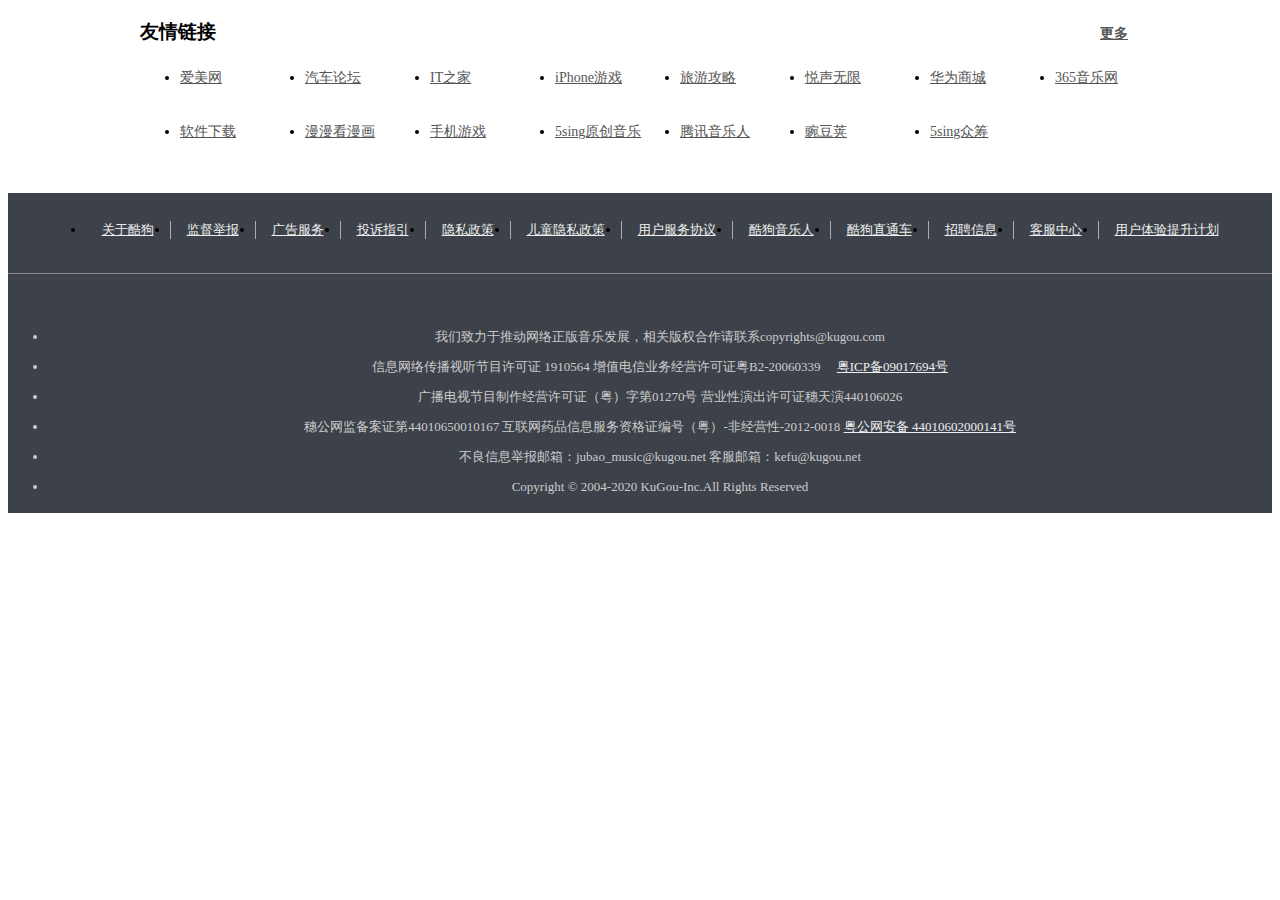
<file: public/footer.html>
<!DOCTYPE html>
<html lang="en">
<head>
  <meta charset="UTF-8">
  <meta name="viewport" content="width=device-width, initial-scale=1.0">
  <title>Document</title>
  <link rel="stylesheet" href="css/footer.css">
</head>
<body>
  <div class="friendLink">
    <div class="itemTitle">
      <h3><span>友情</span>链接<a href="javascript:;" class="more">更多</a></h3>
    </div>
    <ul>
      <li><a href="">爱美网</a></li>
      <li><a href="">汽车论坛</a></li>
      <li><a href="">IT之家</a></li>
      <li><a href="">iPhone游戏</a></li>
      <li><a href="">旅游攻略</a></li>
      <li><a href="">悦声无限</a></li>
      <li><a href="">华为商城</a></li>
      <li><a href="">365音乐网</a></li>
      <li><a href="">软件下载</a></li>
      <li><a href="">漫漫看漫画</a></li>
      <li><a href="">手机游戏</a></li>
      <li><a href="">5sing原创音乐</a></li>
      <li><a href="">腾讯音乐人</a></li>
      <li><a href="">豌豆荚</a></li>
      <li><a href="">5sing众筹</a></li>
    </ul>
  </div>
  
  <!-- 网页脚 -->
  <div class="footer">
    <div class="links">
      <ul>
        <li>
          <a href="">关于酷狗</a>
        </li>
        <li>
          <a href="">监督举报</a>
        </li>
        <li>
          <a href="">广告服务</a>
        </li>
        <li>
          <a href="">投诉指引</a>
        </li>
        <li>
          <a href="">隐私政策</a>
        </li>
        <li>
          <a href="">儿童隐私政策</a>
        </li>
        <li>
          <a href="">用户服务协议</a>
        </li>
        <li>
          <a href="">酷狗音乐人</a>
        </li>
        <li>
          <a href="">酷狗直通车</a>
        </li>
        <li>
          <a href="">招聘信息</a>
        </li>
        <li>
          <a href="">客服中心</a>
        </li>
        <li>
          <a href="">用户体验提升计划</a>
        </li>
      </ul>
    </div>
    <div class="copyright">
      <ul>
        <li>我们致力于推动网络正版音乐发展，相关版权合作请联系copyrights@kugou.com</li>
        <li>信息网络传播视听节目许可证 1910564 增值电信业务经营许可证粤B2-20060339 &nbsp;&nbsp;&nbsp;
          <a href="">粤ICP备09017694号</a>
        </li>
        <li>广播电视节目制作经营许可证（粤）字第01270号    营业性演出许可证穗天演440106026</li>
        <li>穗公网监备案证第44010650010167    互联网药品信息服务资格证编号（粤）-非经营性-2012-0018
          <a href="">粤公网安备 44010602000141号</a>
        </li>
        <li>不良信息举报邮箱：jubao_music@kugou.net    客服邮箱：kefu@kugou.net</li>
        <li>Copyright  ©  2004-2020 KuGou-Inc.All Rights Reserved
        </li>  
      </ul>
    </div>
  </div>
</body>
</html>
</file>
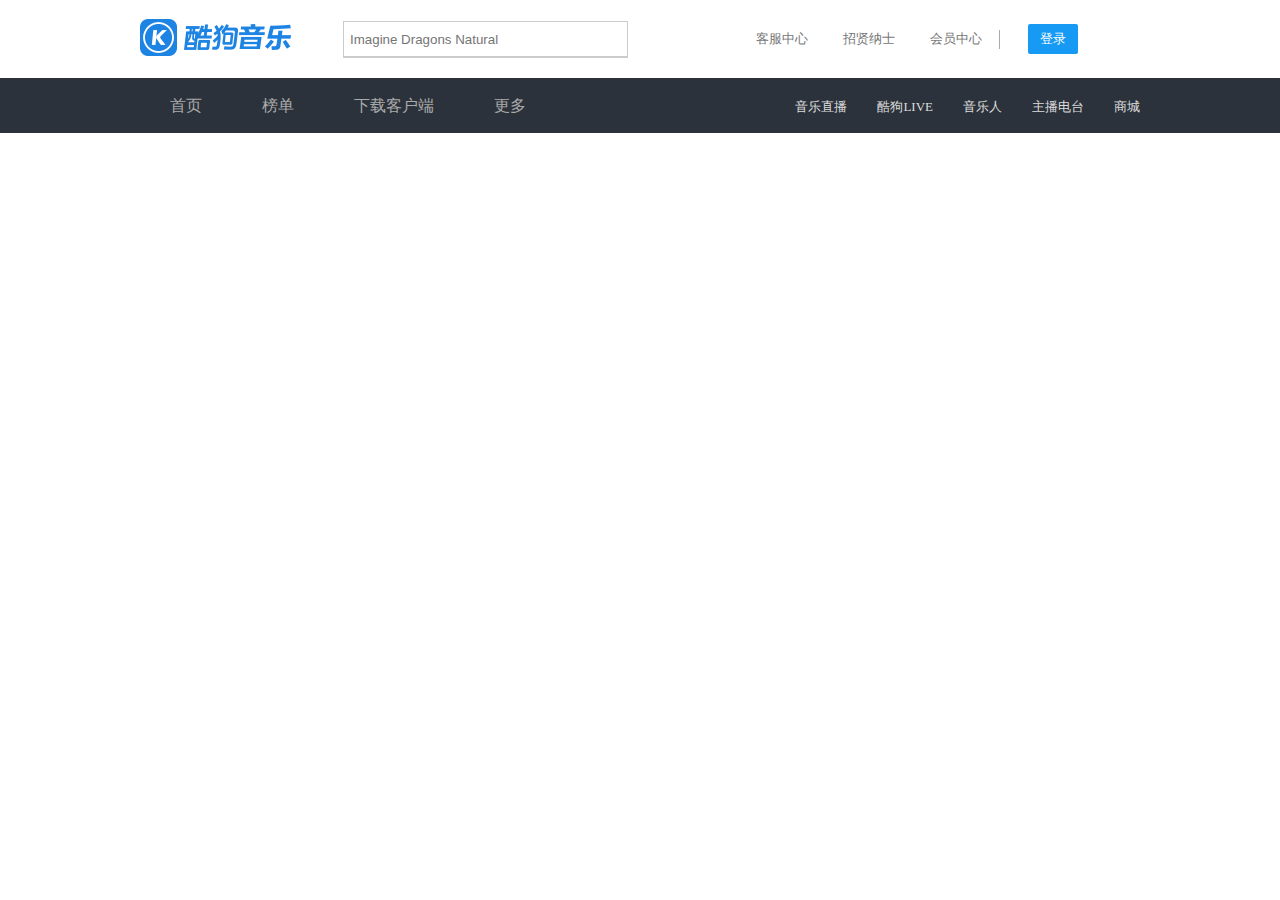
<file: public/header.html>
<!doctype html>
<html lang="en">
<head>
  <meta charset="UTF-8">
  <title>Document</title>
  <link rel="stylesheet" href="css/comm.css">
  <link rel="stylesheet" href="css/header.css">
  <style>
    .showList .hide{
      display: none;
    }
  </style>
</head>
<body>
  <header id="totalHeader">
    <!-- 头部 -->
    <div id="header">
      <a href=""><img src="img/35.png" alt=""></a>
      <div class="search_input">
        <input type="text" placeholder="Imagine Dragons Natural">
        <div class="sear">
          <span class="iconfont iconsousuo"></span>
        </div>
        <ul class="showList">
          <li class="clearHistory hide">清除历史记录</li>
        </ul>
      </div>

      <div class="topNav">
        <ul>
          <li>
            <a href="">客服中心</a>
          </li>
          <li>
            <a href="">招贤纳士</a>
          </li>
          <li>
            <a href="">会员中心</a>
          </li>
        </ul>
        <a id="login" href="javascript:; ">登录</a>
      </div> 
    </div>

    <div class="navWrap">
      <div class="nav">
        <ul class="homeNav">
          <li>
            <a href="index.html">首页</a>
          </li>
          <li>
            <a href="rank.html">榜单</a>
          </li>
          <li>
            <a href="javascript:;">下载客户端</a>
          </li>
          <li class="homeNavMore">
            <a href="javascript:;">更多&nbsp;<span class="iconfont iconxiajiantou">&nbsp;</span></a>
            <ul class="homeNavMoreHide">
              <li><a href="javascript:;">电台</a></li>
              <li><a href="javascript:;">MV</a></li>
              <li><a href="javascript:;">歌单</a></li>
              <li><a href="javascript:;">歌手</a></li>
            </ul>
          </li>
        </ul>
    
        <ul class="subNav">
          <li><a href="javascript:;"><span class="iconfont iconai64"></span> 音乐直播</a></li>
          <li><a href="javascript:;"><span class="iconfont icondilanxianxingiconyihuifu_huabanfuben"></span> 酷狗LIVE</a></li>
          <li><a href="javascript:;"><span class="iconfont icondilanxianxingiconyihuifu_huabanfuben "></span> 音乐人</a></li>
          <li><a href="javascript:;"><span class="iconfont iconhuatong"></span> 主播电台</a></li>
          <li><a href="javascript:;"><span class="iconfont icongouwudai"></span> 商城</a></li>
        </ul>
      </div>
    </div>
  </header>
</body>

<script>
  // 
  $('.search_input .sear').click(function(){
    var $ul=$('.showList');
    $ul.html(`<li class="clearHistory hide">清除历史记录</li>`);
    $('#header>.search_input>input').focus();
    var kw=$('#header>.search_input>input').val().trim();
    if(kw!==''){
      // console.log( `正在搜索${kw}的内容`);
      $.ajax({
        url:`/song/v1/allsong/${kw}`,
        type:'get',
        success:(res)=>{
          $('.showList li:last-child').removeClass('hide');
          $hide=$ul.children(':hidden');
          $hide.removeClass('hide');
          for(var i=0;i<res.length;i++){
            $li=$(`<li>${res[i].name}</li>`);
            $li.insertBefore($ul.children(':last-child'));
            if(i>3){break;}
          }
        }
      });
    }
  });
  // 搜索框获得焦点显示历史搜索框
  $('#header>.search_input>input').focus(function(){
    $('.showList li:last-child').removeClass('hide');
    $('.showList').show();
    if($(this).html().trim()===''){
      $('.showList').html(`<li class="clearHistory hide">清除历史记录</li>`);
    }
  }).blur(function(){
    $('.showList li:last-child').addClass('hide');
    $('.showList').hide();
  });
  
  // 模拟触发trigger

</script>
</html>
</file>
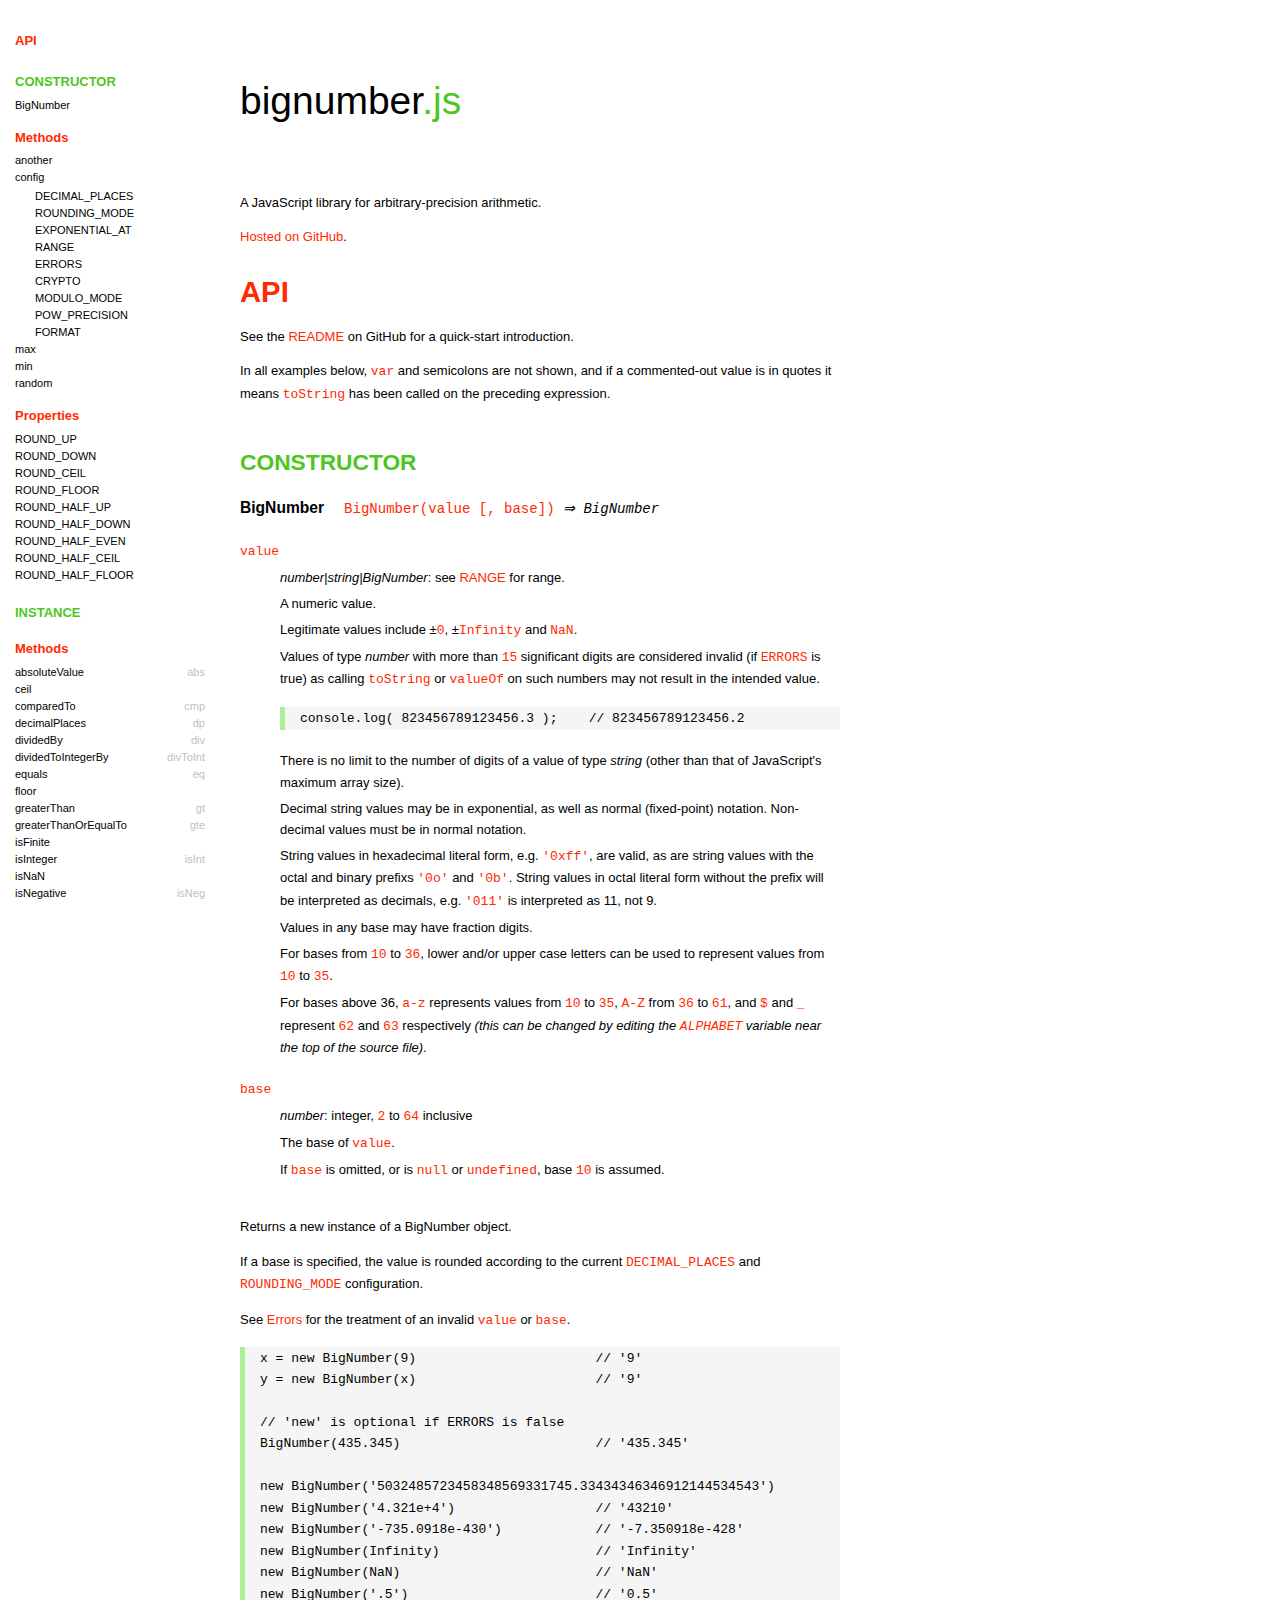
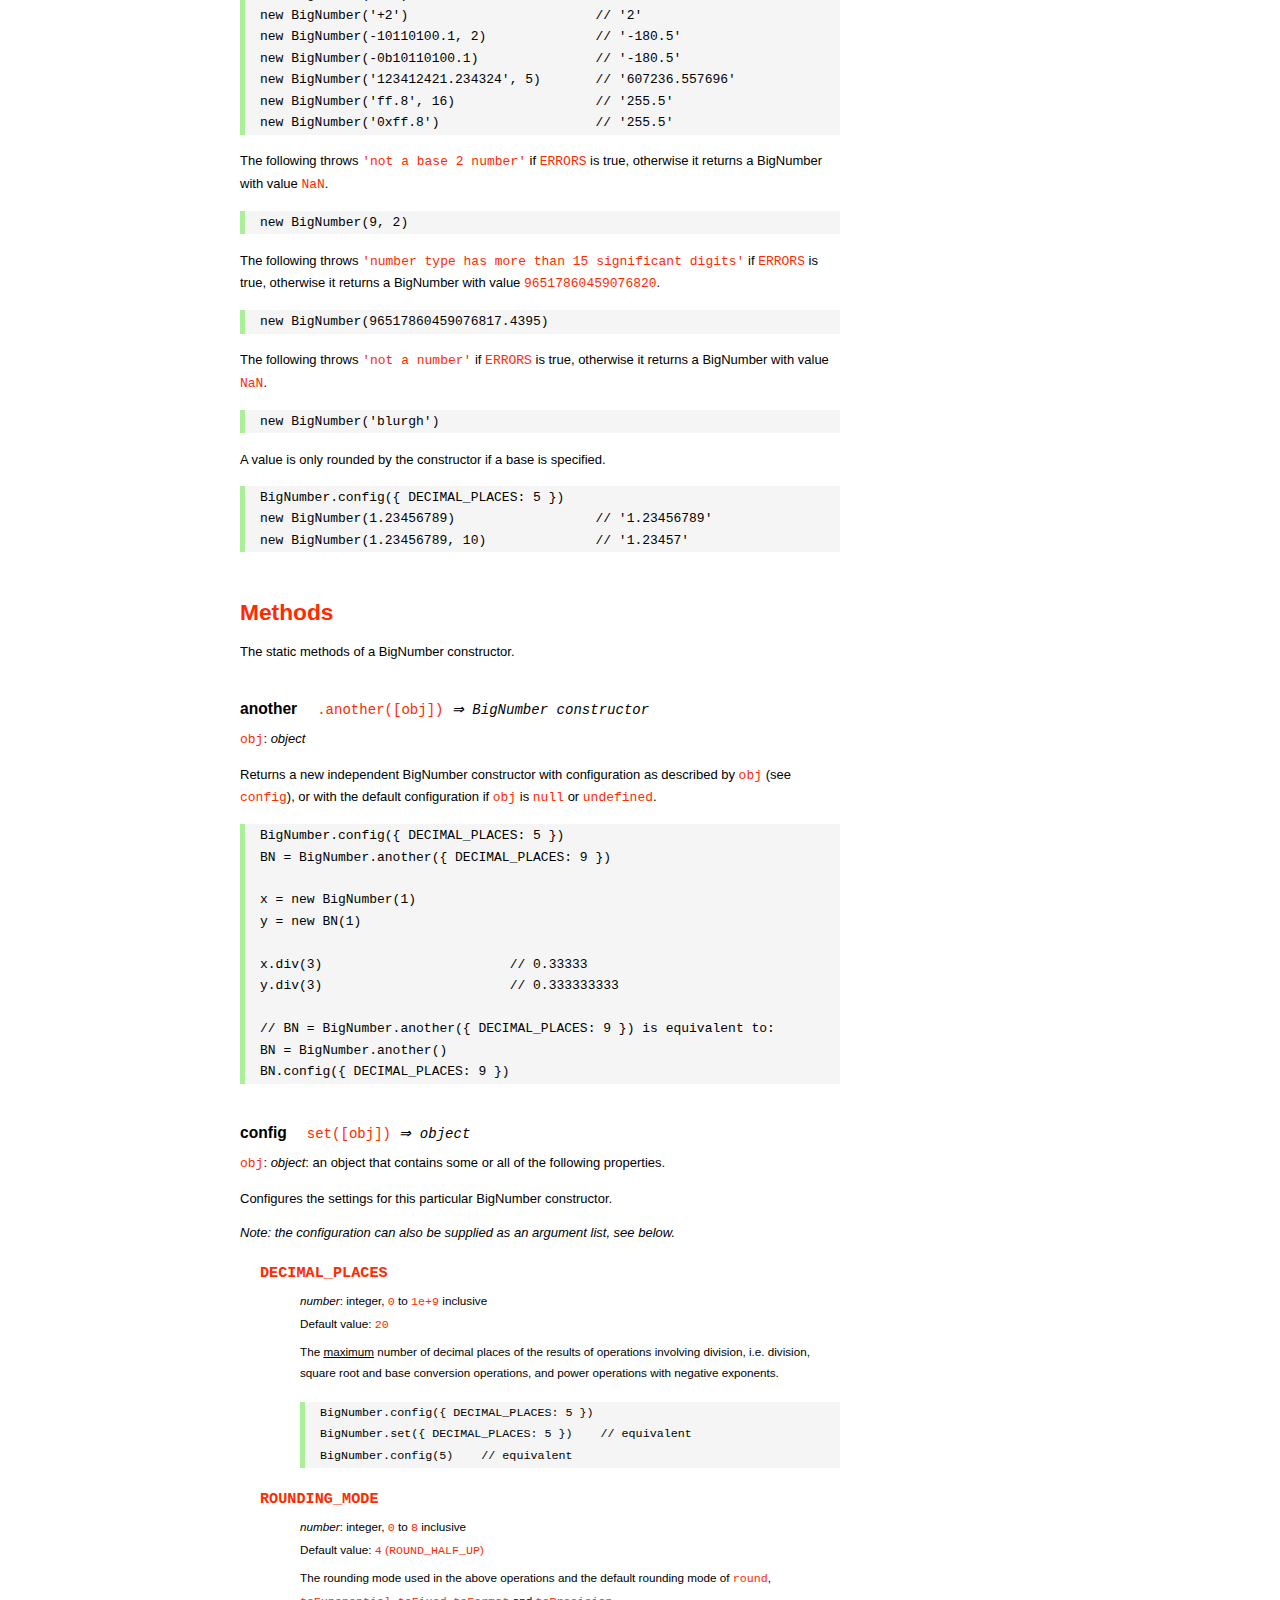
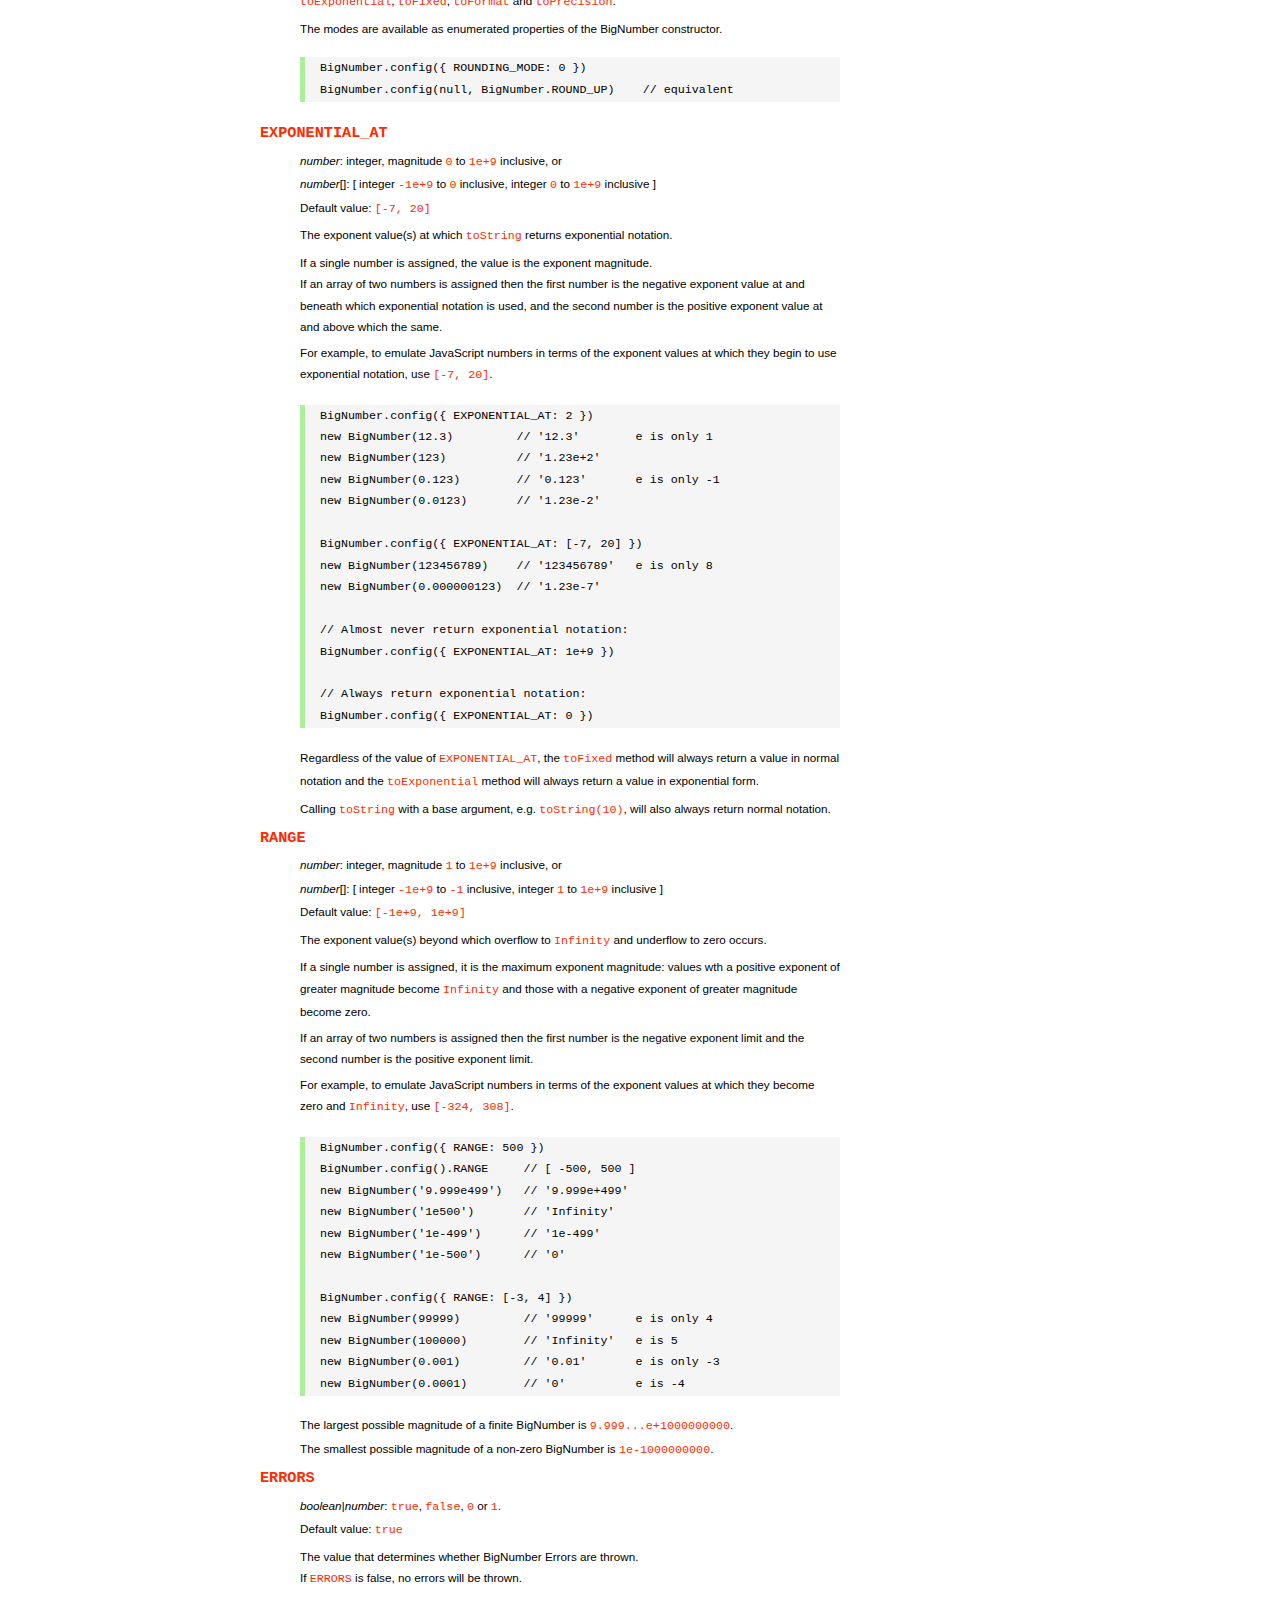
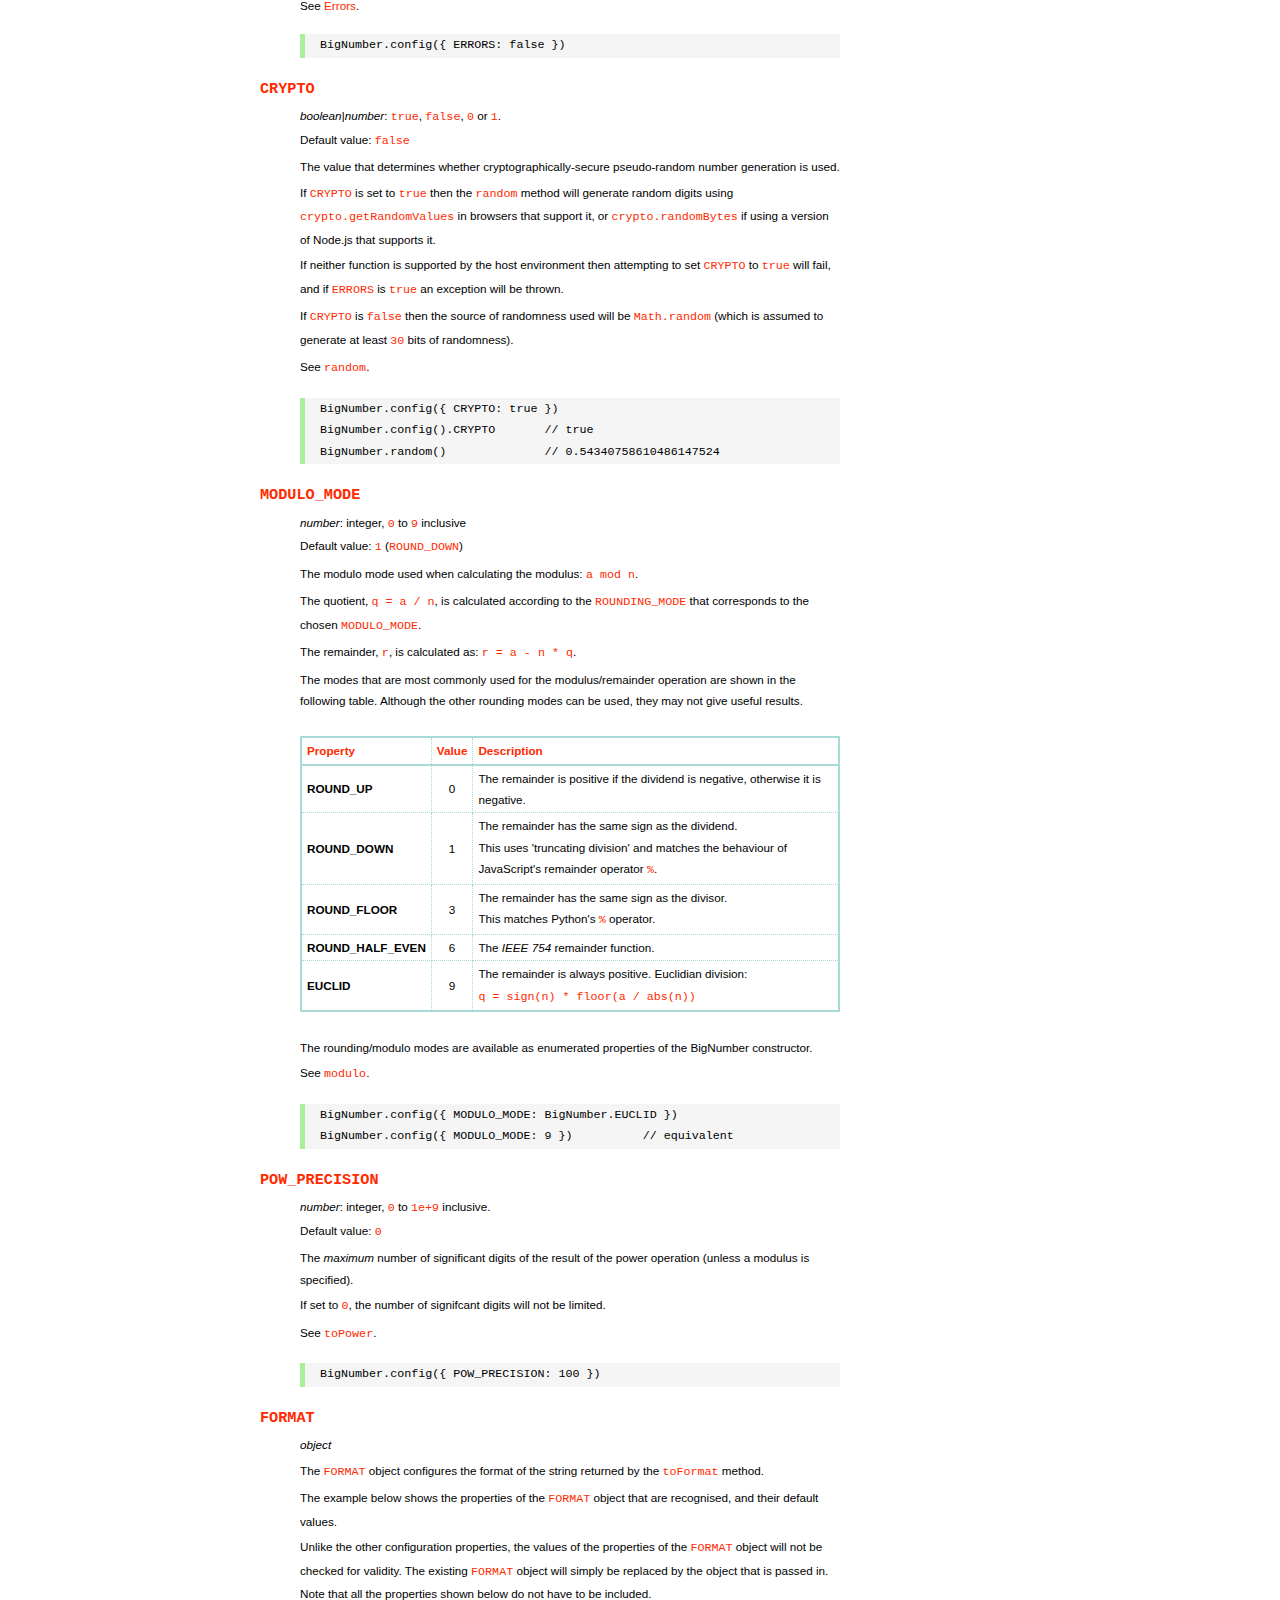
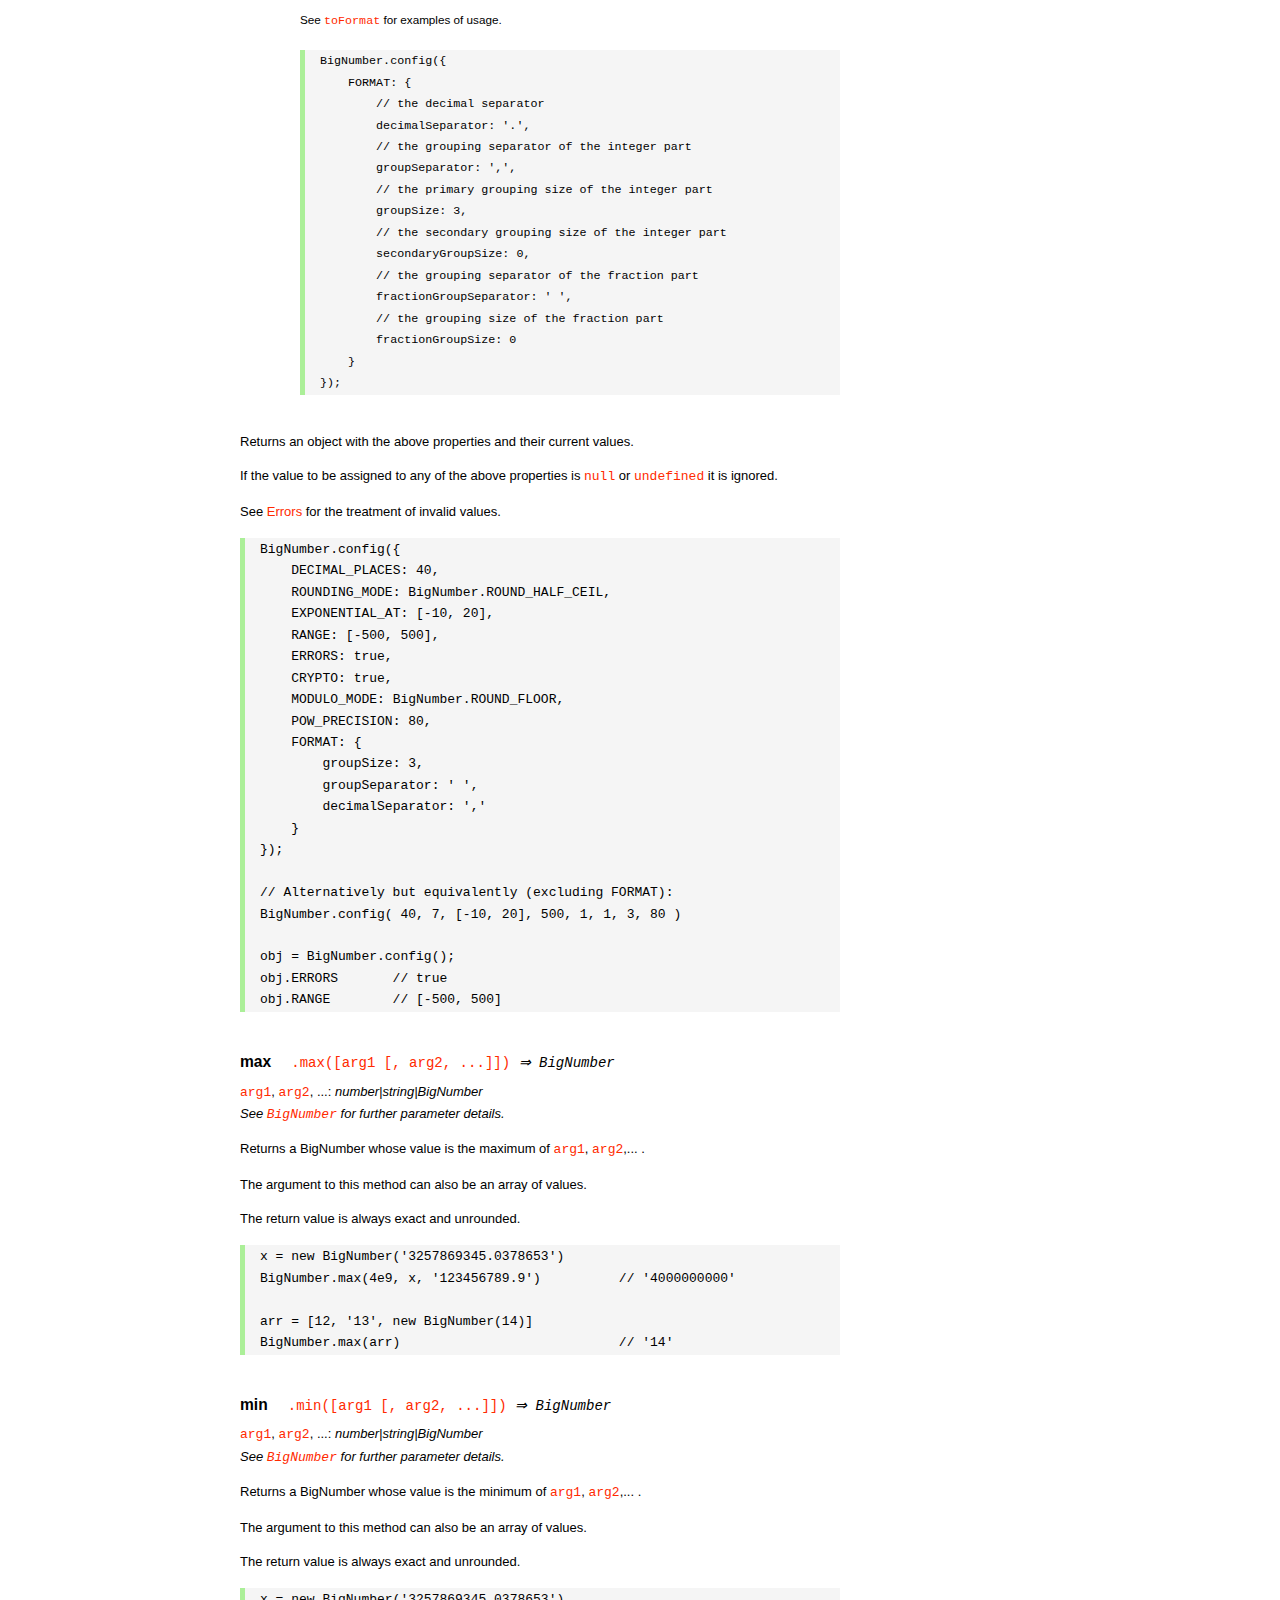
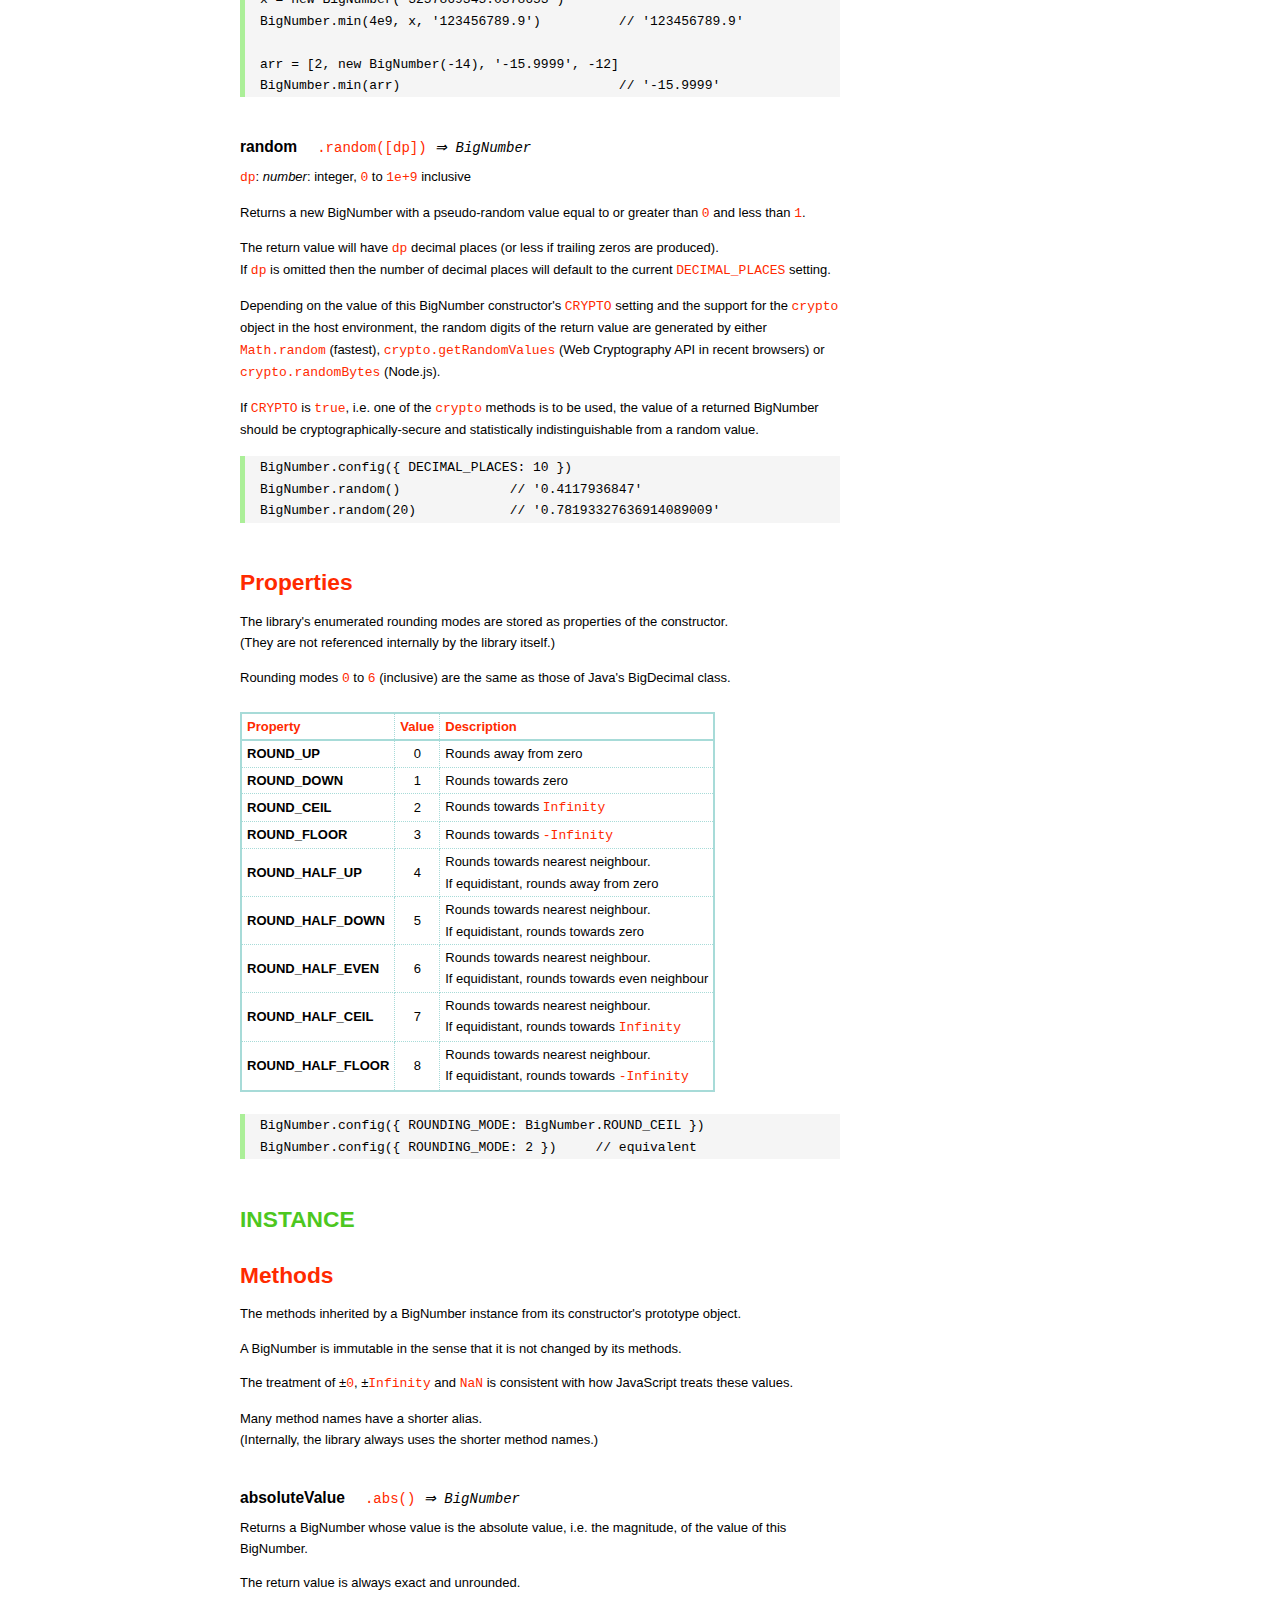
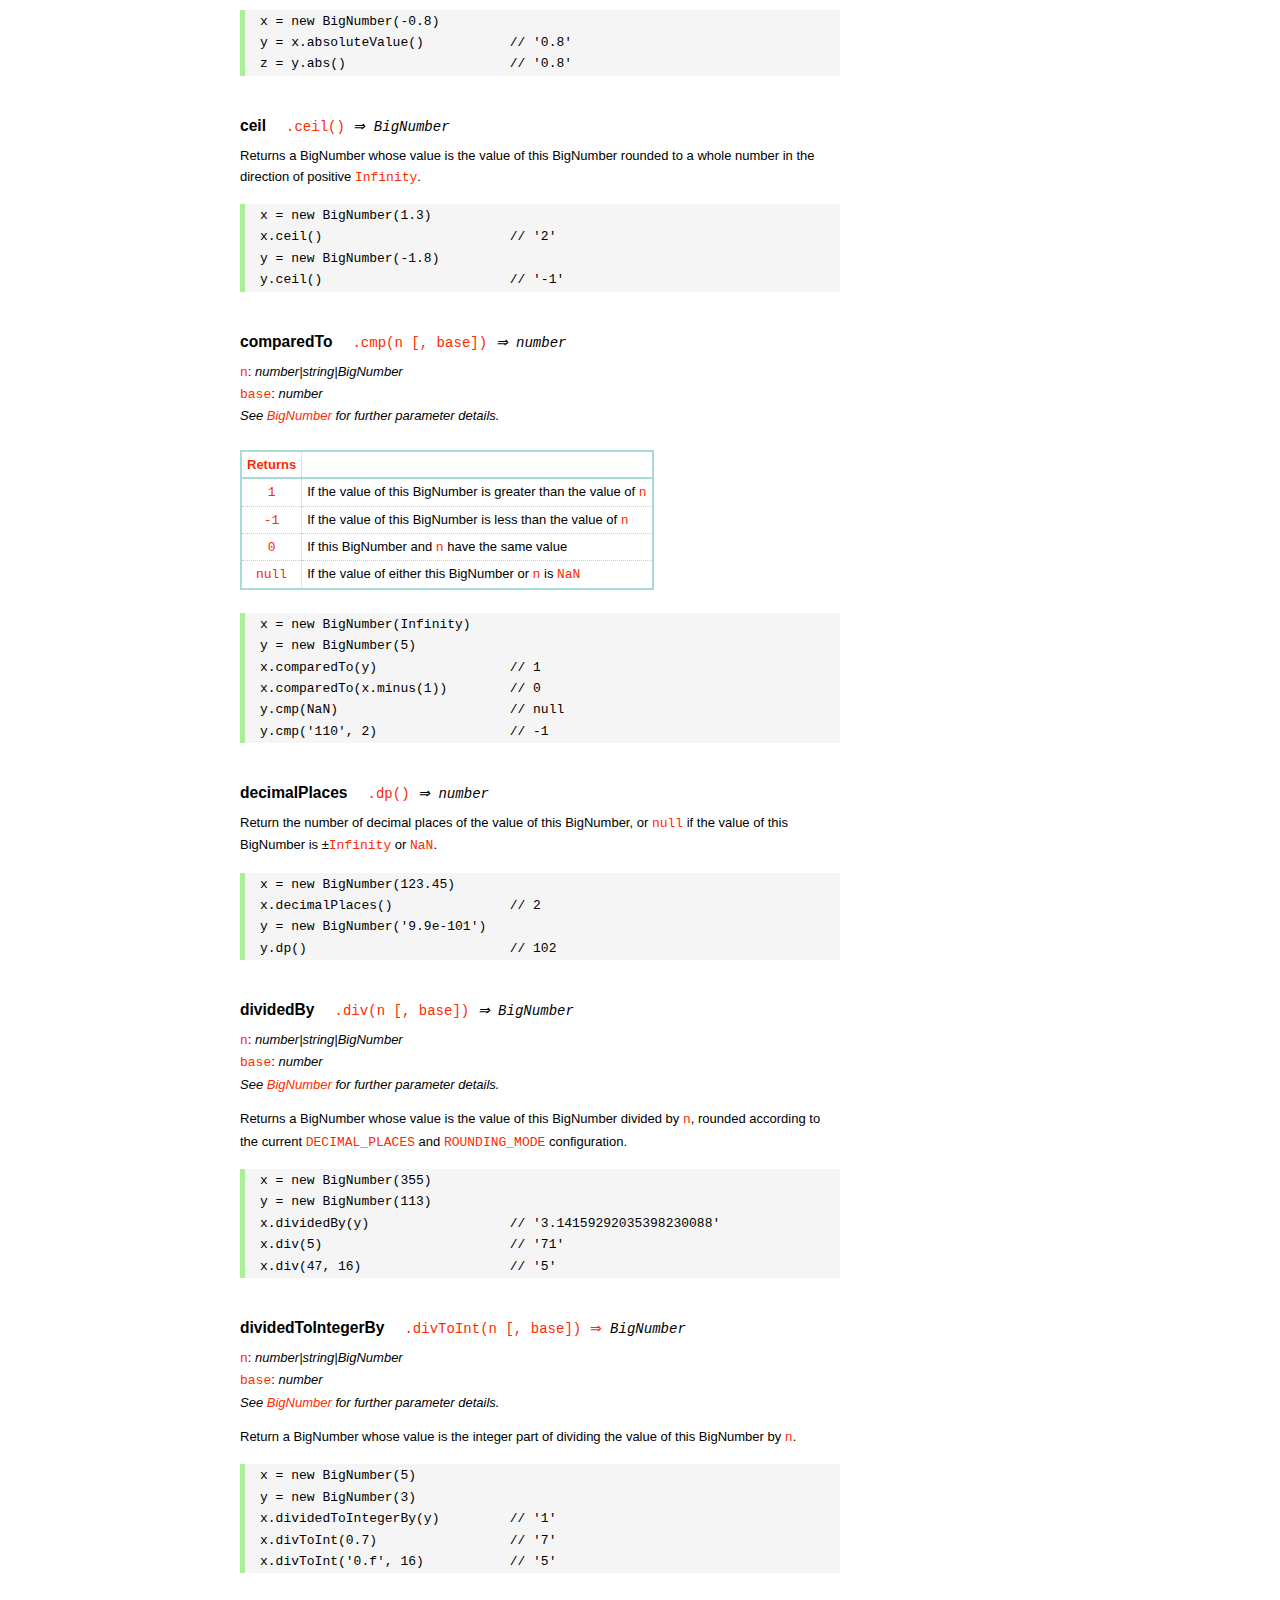
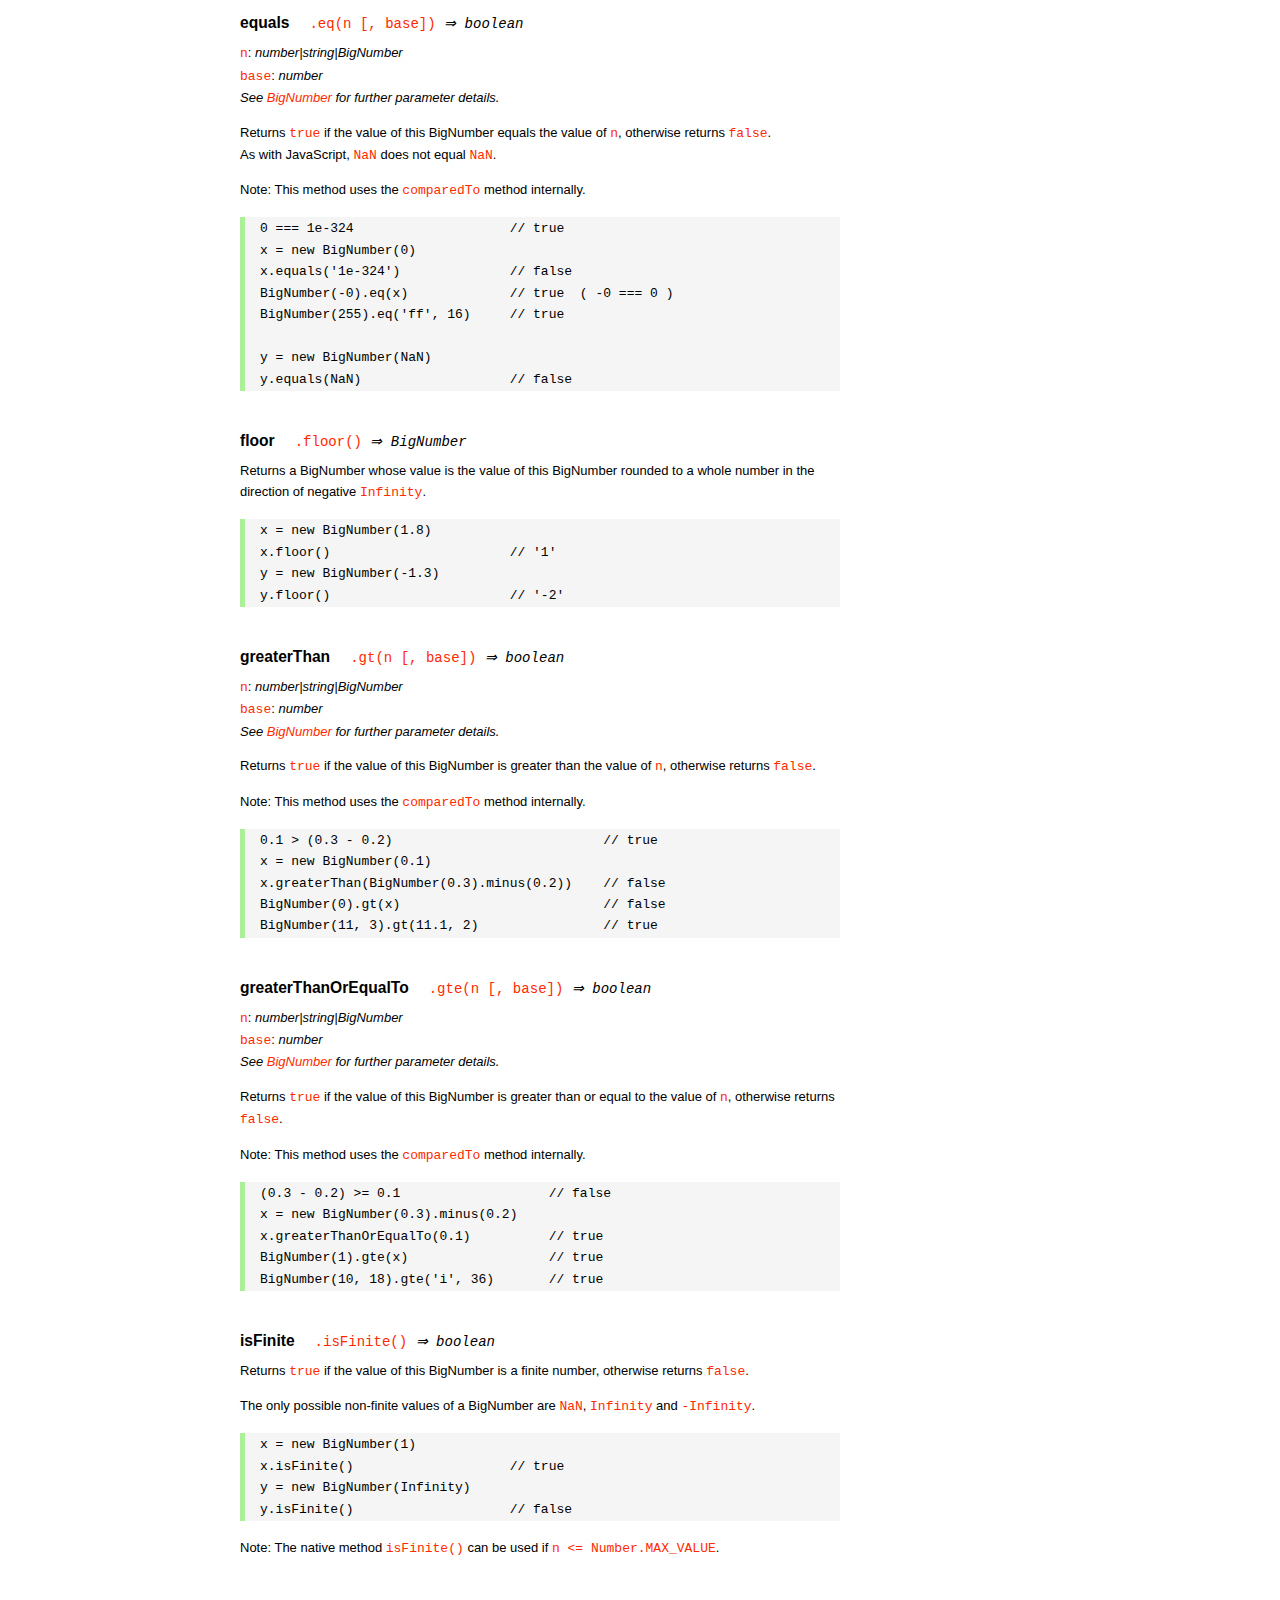
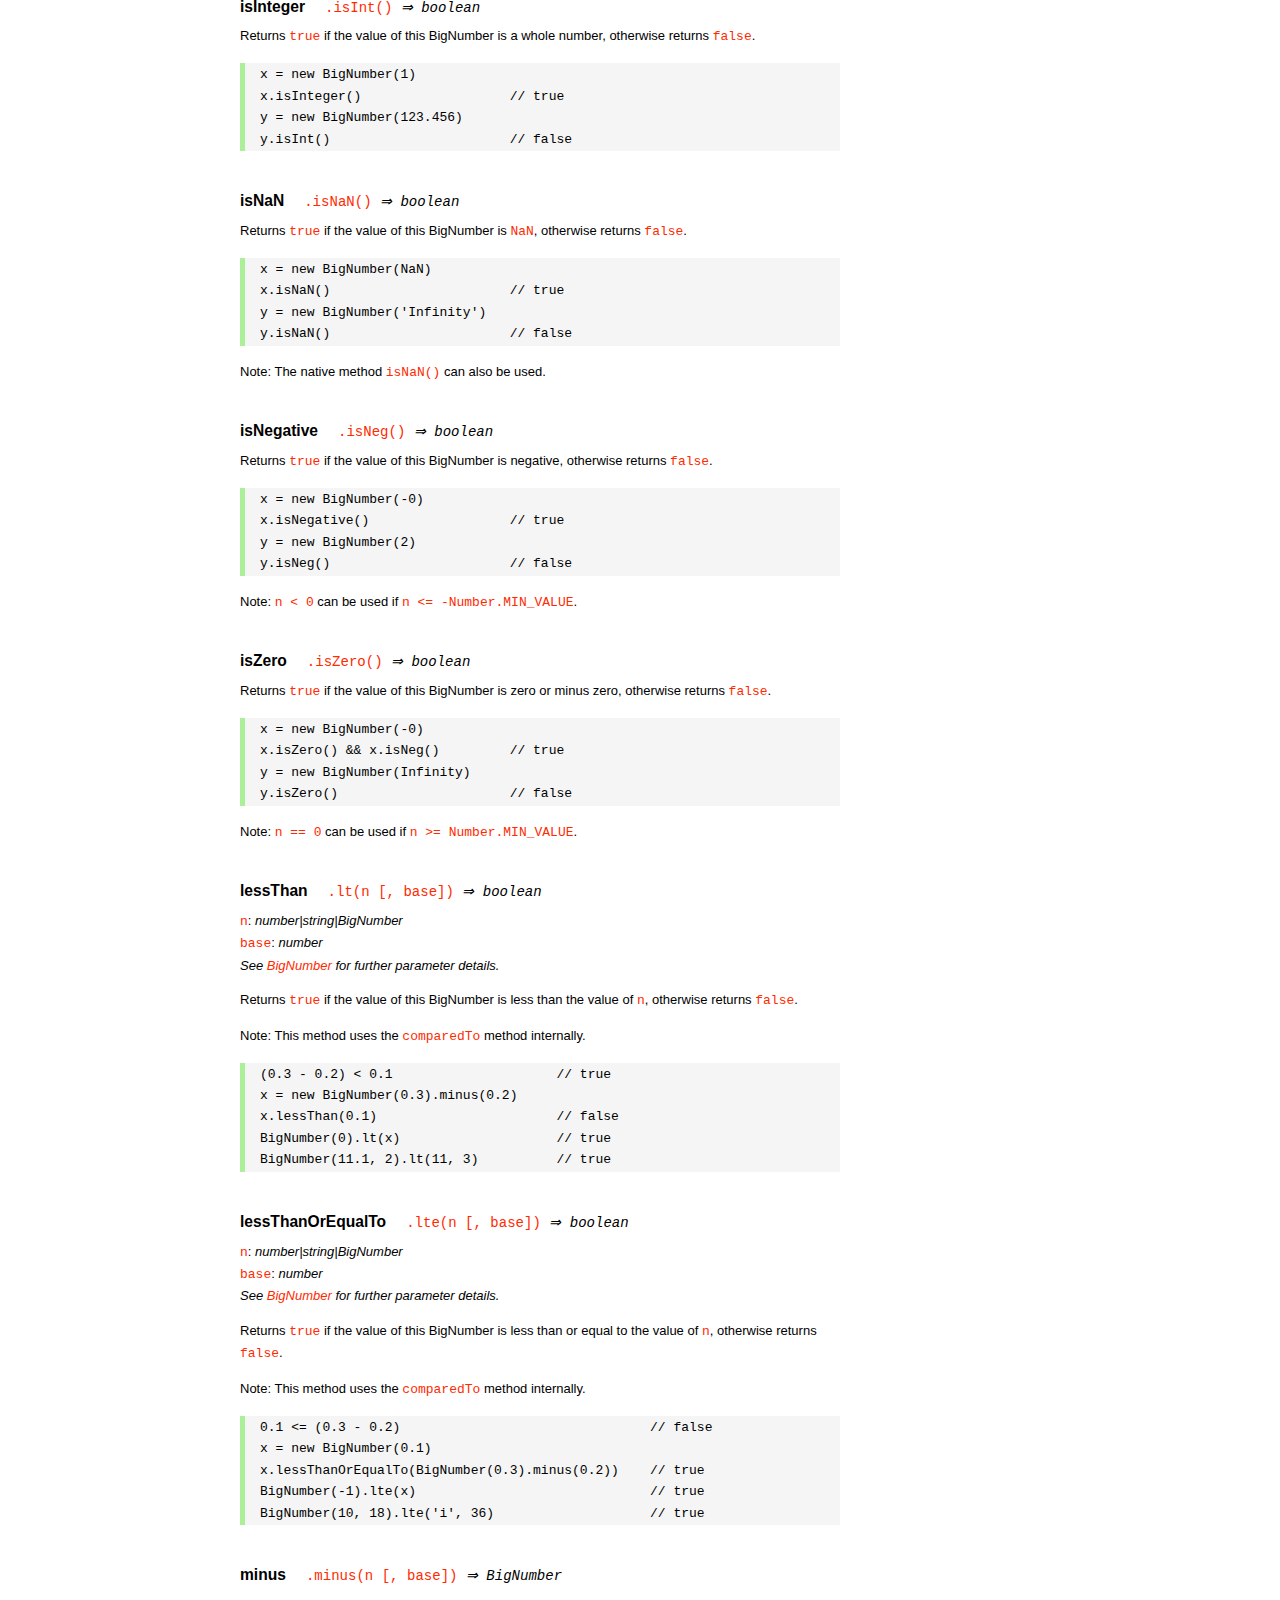
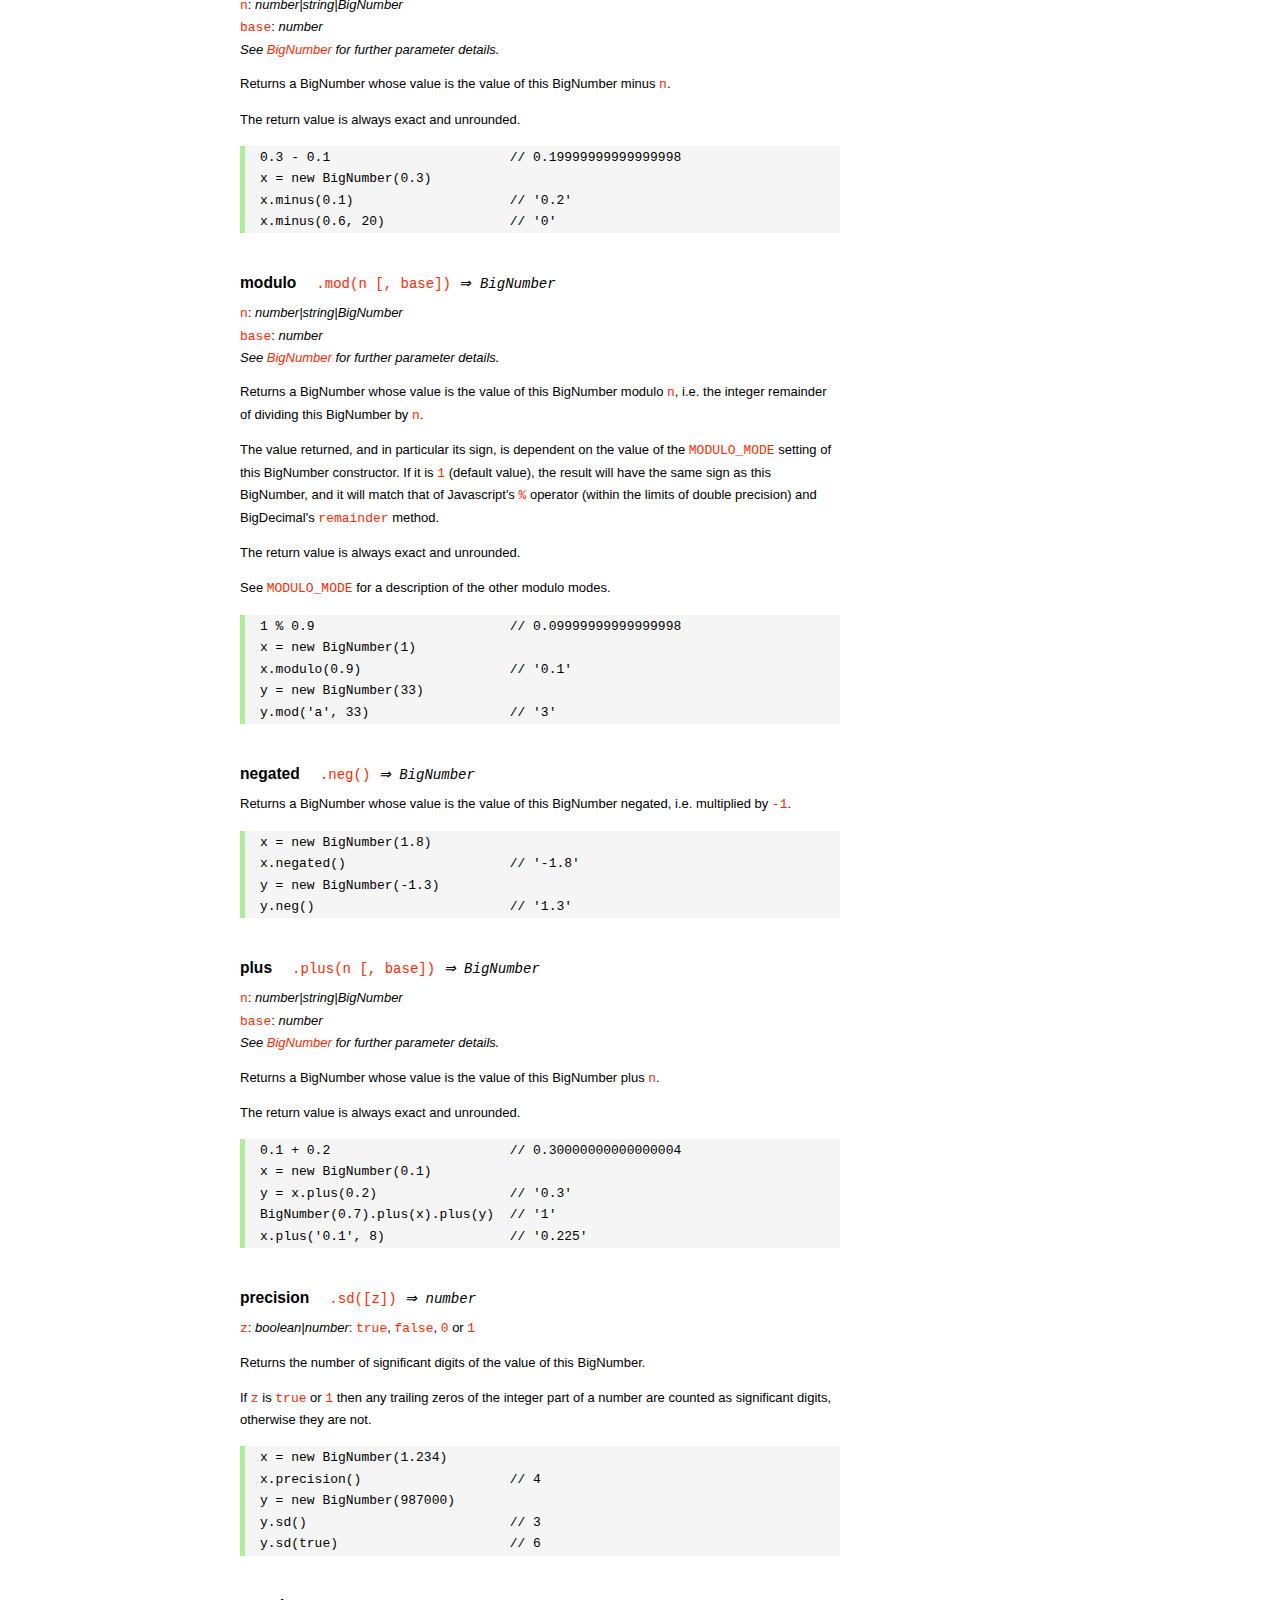
<file: serve/node_modules/mysql/node_modules/bignumber.js/doc/API.html>
<!DOCTYPE HTML>
<html>
<head>
<meta charset="utf-8">
<meta http-equiv="X-UA-Compatible" content="IE=edge">
<meta name="Author" content="M Mclaughlin">
<title>bignumber.js API</title>
<style>
html{font-size:100%}
body{background:#fff;font-family:"Helvetica Neue",Helvetica,Arial,sans-serif;font-size:13px;
  line-height:1.65em;min-height:100%;margin:0}
body,i{color:#000}
.nav{background:#fff;position:fixed;top:0;bottom:0;left:0;width:200px;overflow-y:auto;
  padding:15px 0 30px 15px}
div.container{width:600px;margin:50px 0 50px 240px}
p{margin:0 0 1em;width:600px}
pre,ul{margin:1em 0}
h1,h2,h3,h4,h5{margin:0;padding:1.5em 0 0}
h1,h2{padding:.75em 0}
h1{font:400 3em Verdana,sans-serif;color:#000;margin-bottom:1em}
h2{font-size:2.25em;color:#ff2a00}
h3{font-size:1.75em;color:#4dc71f}
h4{font-size:1.75em;color:#ff2a00;padding-bottom:.75em}
h5{font-size:1.2em;margin-bottom:.4em}
h6{font-size:1.1em;margin-bottom:0.8em;padding:0.5em 0}
dd{padding-top:.35em}
dt{padding-top:.5em}
b{font-weight:700}
dt b{font-size:1.3em}
a,a:visited{color:#ff2a00;text-decoration:none}
a:active,a:hover{outline:0;text-decoration:underline}
.nav a,.nav b,.nav a:visited{display:block;color:#ff2a00;font-weight:700; margin-top:15px}
.nav b{color:#4dc71f;margin-top:20px;cursor:default;width:auto}
ul{list-style-type:none;padding:0 0 0 20px}
.nav ul{line-height:14px;padding-left:0;margin:5px 0 0}
.nav ul a,.nav ul a:visited,span{display:inline;color:#000;font-family:Verdana,Geneva,sans-serif;
  font-size:11px;font-weight:400;margin:0}
.inset,ul.inset{margin-left:20px}
.inset{font-size:.9em}
.nav li{width:auto;margin:0 0 3px}
.alias{font-style:italic;margin-left:20px}
table{border-collapse:collapse;border-spacing:0;border:2px solid #a7dbd8;margin:1.75em 0;padding:0}
td,th{text-align:left;margin:0;padding:2px 5px;border:1px dotted #a7dbd8}
th{border-top:2px solid #a7dbd8;border-bottom:2px solid #a7dbd8;color:#ff2a00}
code,pre{font-family:Consolas, monaco, monospace;font-weight:400}
pre{background:#f5f5f5;white-space:pre-wrap;word-wrap:break-word;border-left:5px solid #abef98;
  padding:1px 0 1px 15px;margin:1.2em 0}
code,.nav-title{color:#ff2a00}
.end{margin-bottom:25px}
.centre{text-align:center}
.error-table{font-size:13px;width:100%}
#faq{margin:3em 0 0}
li span{float:right;margin-right:10px;color:#c0c0c0}
#js{font:inherit;color:#4dc71f}
</style>
</head>
<body>

  <div class="nav">

    <a class='nav-title' href="#">API</a>

    <b> CONSTRUCTOR </b>
    <ul>
      <li><a href="#bignumber">BigNumber</a></li>
    </ul>

    <a href="#methods">Methods</a>
    <ul>
      <li><a href="#another">another</a></li>
      <li><a href="#config" >config</a></li>
      <li>
        <ul class="inset">
          <li><a href="#decimal-places">DECIMAL_PLACES</a></li>
          <li><a href="#rounding-mode" >ROUNDING_MODE</a></li>
          <li><a href="#exponential-at">EXPONENTIAL_AT</a></li>
          <li><a href="#range"         >RANGE</a></li>
          <li><a href="#errors"        >ERRORS</a></li>
          <li><a href="#crypto"        >CRYPTO</a></li>
          <li><a href="#modulo-mode"   >MODULO_MODE</a></li>
          <li><a href="#pow-precision" >POW_PRECISION</a></li>
          <li><a href="#format"        >FORMAT</a></li>
        </ul>
      </li>
      <li><a href="#max"   >max</a></li>
      <li><a href="#min"   >min</a></li>
      <li><a href="#random">random</a></li>
    </ul>

    <a href="#constructor-properties">Properties</a>
    <ul>
      <li><a href="#round-up"        >ROUND_UP</a></li>
      <li><a href="#round-down"      >ROUND_DOWN</a></li>
      <li><a href="#round-ceil"      >ROUND_CEIL</a></li>
      <li><a href="#round-floor"     >ROUND_FLOOR</a></li>
      <li><a href="#round-half-up"   >ROUND_HALF_UP</a></li>
      <li><a href="#round-half-down" >ROUND_HALF_DOWN</a></li>
      <li><a href="#round-half-even" >ROUND_HALF_EVEN</a></li>
      <li><a href="#round-half-ceil" >ROUND_HALF_CEIL</a></li>
      <li><a href="#round-half-floor">ROUND_HALF_FLOOR</a></li>
    </ul>

    <b> INSTANCE </b>

    <a href="#prototype-methods">Methods</a>
    <ul>
      <li><a href="#abs"    >absoluteValue       </a><span>abs</span>     </li>
      <li><a href="#ceil"   >ceil                </a>                     </li>
      <li><a href="#cmp"    >comparedTo          </a><span>cmp</span>     </li>
      <li><a href="#dp"     >decimalPlaces       </a><span>dp</span>      </li>
      <li><a href="#div"    >dividedBy           </a><span>div</span>     </li>
      <li><a href="#divInt" >dividedToIntegerBy  </a><span>divToInt</span></li>
      <li><a href="#eq"     >equals              </a><span>eq</span>      </li>
      <li><a href="#floor"  >floor               </a>                     </li>
      <li><a href="#gt"     >greaterThan         </a><span>gt</span>      </li>
      <li><a href="#gte"    >greaterThanOrEqualTo</a><span>gte</span>     </li>
      <li><a href="#isF"    >isFinite            </a>                     </li>
      <li><a href="#isInt"  >isInteger           </a><span>isInt</span>   </li>
      <li><a href="#isNaN"  >isNaN               </a>                     </li>
      <li><a href="#isNeg"  >isNegative          </a><span>isNeg</span>   </li>
      <li><a href="#isZ"    >isZero              </a>                     </li>
      <li><a href="#lt"     >lessThan            </a><span>lt</span>      </li>
      <li><a href="#lte"    >lessThanOrEqualTo   </a><span>lte</span>     </li>
      <li><a href="#minus"  >minus               </a><span>sub</span>     </li>
      <li><a href="#mod"    >modulo              </a><span>mod</span>     </li>
      <li><a href="#neg"    >negated             </a><span>neg</span>     </li>
      <li><a href="#plus"   >plus                </a><span>add</span>     </li>
      <li><a href="#sd"     >precision           </a><span>sd</span>      </li>
      <li><a href="#round"  >round               </a>                     </li>
      <li><a href="#shift"  >shift               </a>                     </li>
      <li><a href="#sqrt"   >squareRoot          </a><span>sqrt</span>    </li>
      <li><a href="#times"  >times               </a><span>mul</span>     </li>
      <li><a href="#toD"    >toDigits            </a>                     </li>
      <li><a href="#toE"    >toExponential       </a>                     </li>
      <li><a href="#toFix"  >toFixed             </a>                     </li>
      <li><a href="#toFor"  >toFormat            </a>                     </li>
      <li><a href="#toFr"   >toFraction          </a>                     </li>
      <li><a href="#toJSON" >toJSON              </a>                     </li>
      <li><a href="#toN"    >toNumber            </a>                     </li>
      <li><a href="#pow"    >toPower             </a><span>pow</span>     </li>
      <li><a href="#toP"    >toPrecision         </a>                     </li>
      <li><a href="#toS"    >toString            </a>                     </li>
      <li><a href="#trunc"  >truncated           </a><span>trunc</span>   </li>
      <li><a href="#valueOf">valueOf             </a>                     </li>
    </ul>

    <a href="#instance-properties">Properties</a>
    <ul>
      <li><a href="#coefficient">c: coefficient</a></li>
      <li><a href="#exponent"   >e: exponent</a></li>
      <li><a href="#sign"       >s: sign</a></li>
      <li><a href="#isbig"      >isBigNumber</a></li>
    </ul>

    <a href="#zero-nan-infinity">Zero, NaN &amp; Infinity</a>
    <a href="#Errors">Errors</a>
    <a class='end' href="#faq">FAQ</a>

  </div>

  <div class="container">

    <h1>bignumber<span id='js'>.js</span></h1>

    <p>A JavaScript library for arbitrary-precision arithmetic.</p>
    <p><a href="https://github.com/MikeMcl/bignumber.js">Hosted on GitHub</a>. </p>

    <h2>API</h2>

    <p>
      See the <a href='https://github.com/MikeMcl/bignumber.js'>README</a> on GitHub for a
      quick-start introduction.
    </p>
    <p>
      In all examples below, <code>var</code> and semicolons are not shown, and if a commented-out
      value is in quotes it means <code>toString</code> has been called on the preceding expression.
    </p>


    <h3>CONSTRUCTOR</h3>

    <h5 id="bignumber">
      BigNumber<code class='inset'>BigNumber(value [, base]) <i>&rArr; BigNumber</i></code>
    </h5>
    <dl>
      <dt><code>value</code></dt>
      <dd>
        <i>number|string|BigNumber</i>: see <a href='#range'>RANGE</a> for
        range.
      </dd>
      <dd>
        A numeric value.
      </dd>
      <dd>
        Legitimate values include &plusmn;<code>0</code>, &plusmn;<code>Infinity</code> and
        <code>NaN</code>.
      </dd>
      <dd>
        Values of type <em>number</em> with more than <code>15</code> significant digits are
        considered invalid (if <a href='#errors'><code>ERRORS</code></a> is true) as calling
        <code><a href='#toS'>toString</a></code> or <code><a href='#valueOf'>valueOf</a></code> on
        such numbers may not result in the intended value.
        <pre>console.log( 823456789123456.3 );    // 823456789123456.2</pre>
      </dd>
      <dd>
        There is no limit to the number of digits of a value of type <em>string</em> (other than
        that of JavaScript's maximum array size).
      </dd>
      <dd>
        Decimal string values may be in exponential, as well as normal (fixed-point) notation.
        Non-decimal values must be in normal notation.
      </dd>
      <dd>
        String values in hexadecimal literal form, e.g. <code>'0xff'</code>, are valid, as are
        string values with the octal and binary prefixs <code>'0o'</code> and <code>'0b'</code>.
        String values in octal literal form without the prefix will be interpreted as
        decimals, e.g. <code>'011'</code> is interpreted as 11, not 9.
      </dd>
      <dd>Values in any base may have fraction digits.</dd>
      <dd>
        For bases from <code>10</code> to <code>36</code>, lower and/or upper case letters can be
        used to represent values from <code>10</code> to <code>35</code>.
      </dd>
      <dd>
        For bases above 36, <code>a-z</code> represents values from <code>10</code> to
        <code>35</code>, <code>A-Z</code> from <code>36</code> to <code>61</code>, and
        <code>$</code> and <code>_</code> represent <code>62</code> and <code>63</code> respectively
        <i>(this can be changed by editing the <code>ALPHABET</code> variable near the top of the
        source file)</i>.
      </dd>
    </dl>
    <dl>
      <dt><code>base</code></dt>
      <dd>
        <i>number</i>: integer, <code>2</code> to <code>64</code> inclusive
      </dd>
      <dd>The base of <code>value</code>.</dd>
      <dd>
        If <code>base</code> is omitted, or is <code>null</code> or <code>undefined</code>, base
        <code>10</code> is assumed.
      </dd>
    </dl>
    <br />
    <p>Returns a new instance of a BigNumber object.</p>
    <p>
      If a base is specified, the value is rounded according to
      the current <a href='#decimal-places'><code>DECIMAL_PLACES</code></a> and
      <a href='#rounding-mode'><code>ROUNDING_MODE</code></a> configuration.
    </p>
    <p>
      See <a href='#Errors'>Errors</a> for the treatment of an invalid <code>value</code> or
      <code>base</code>.
    </p>
    <pre>
x = new BigNumber(9)                       // '9'
y = new BigNumber(x)                       // '9'

// 'new' is optional if ERRORS is false
BigNumber(435.345)                         // '435.345'

new BigNumber('5032485723458348569331745.33434346346912144534543')
new BigNumber('4.321e+4')                  // '43210'
new BigNumber('-735.0918e-430')            // '-7.350918e-428'
new BigNumber(Infinity)                    // 'Infinity'
new BigNumber(NaN)                         // 'NaN'
new BigNumber('.5')                        // '0.5'
new BigNumber('+2')                        // '2'
new BigNumber(-10110100.1, 2)              // '-180.5'
new BigNumber(-0b10110100.1)               // '-180.5'
new BigNumber('123412421.234324', 5)       // '607236.557696'
new BigNumber('ff.8', 16)                  // '255.5'
new BigNumber('0xff.8')                    // '255.5'</pre>
    <p>
      The following throws <code>'not a base 2 number'</code> if
      <a href='#errors'><code>ERRORS</code></a> is true, otherwise it returns a BigNumber with value
      <code>NaN</code>.
    </p>
    <pre>new BigNumber(9, 2)</pre>
    <p>
      The following throws <code>'number type has more than 15 significant digits'</code> if
      <a href='#errors'><code>ERRORS</code></a> is true, otherwise it returns a BigNumber with value
      <code>96517860459076820</code>.
    </p>
    <pre>new BigNumber(96517860459076817.4395)</pre>
    <p>
      The following throws <code>'not a number'</code> if <a href='#errors'><code>ERRORS</code></a>
      is true, otherwise it returns a BigNumber with value <code>NaN</code>.
    </p>
    <pre>new BigNumber('blurgh')</pre>
    <p>
      A value is only rounded by the constructor if a base is specified.
    </p>
    <pre>BigNumber.config({ DECIMAL_PLACES: 5 })
new BigNumber(1.23456789)                  // '1.23456789'
new BigNumber(1.23456789, 10)              // '1.23457'</pre>



    <h4 id="methods">Methods</h4>
     <p>The static methods of a BigNumber constructor.</p>




    <h5 id="another">
       another<code class='inset'>.another([obj]) <i>&rArr; BigNumber constructor</i></code>
    </h5>
    <p><code>obj</code>: <i>object</i></p>
    <p>
      Returns a new independent BigNumber constructor with configuration as described by
      <code>obj</code> (see <a href='#config'><code>config</code></a>), or with the default
      configuration if <code>obj</code> is <code>null</code> or <code>undefined</code>.
    </p>
    <pre>BigNumber.config({ DECIMAL_PLACES: 5 })
BN = BigNumber.another({ DECIMAL_PLACES: 9 })

x = new BigNumber(1)
y = new BN(1)

x.div(3)                        // 0.33333
y.div(3)                        // 0.333333333

// BN = BigNumber.another({ DECIMAL_PLACES: 9 }) is equivalent to:
BN = BigNumber.another()
BN.config({ DECIMAL_PLACES: 9 })</pre>



    <h5 id="config">config<code class='inset'>set([obj]) <i>&rArr; object</i></code></h5>
    <p>
      <code>obj</code>: <i>object</i>: an object that contains some or all of the following
      properties.
    </p>
    <p>Configures the settings for this particular BigNumber constructor.</p>
    <p><i>Note: the configuration can also be supplied as an argument list, see below.</i></p>
    <dl class='inset'>
      <dt id="decimal-places"><code><b>DECIMAL_PLACES</b></code></dt>
      <dd>
        <i>number</i>: integer, <code>0</code> to <code>1e+9</code> inclusive<br />
        Default value: <code>20</code>
      </dd>
      <dd>
        The <u>maximum</u> number of decimal places of the results of operations involving
        division, i.e. division, square root and base conversion operations, and power
        operations with negative exponents.<br />
      </dd>
      <dd>
      <pre>BigNumber.config({ DECIMAL_PLACES: 5 })
BigNumber.set({ DECIMAL_PLACES: 5 })    // equivalent
BigNumber.config(5)    // equivalent</pre>
      </dd>



      <dt id="rounding-mode"><code><b>ROUNDING_MODE</b></code></dt>
      <dd>
        <i>number</i>: integer, <code>0</code> to <code>8</code> inclusive<br />
        Default value: <code>4</code> <a href="#round-half-up">(<code>ROUND_HALF_UP</code>)</a>
      </dd>
      <dd>
        The rounding mode used in the above operations and the default rounding mode of
        <a href='#round'><code>round</code></a>,
        <a href='#toE'><code>toExponential</code></a>,
        <a href='#toFix'><code>toFixed</code></a>,
        <a href='#toFor'><code>toFormat</code></a> and
        <a href='#toP'><code>toPrecision</code></a>.
      </dd>
      <dd>The modes are available as enumerated properties of the BigNumber constructor.</dd>
       <dd>
      <pre>BigNumber.config({ ROUNDING_MODE: 0 })
BigNumber.config(null, BigNumber.ROUND_UP)    // equivalent</pre>
        </dd>



      <dt id="exponential-at"><code><b>EXPONENTIAL_AT</b></code></dt>
      <dd>
        <i>number</i>: integer, magnitude <code>0</code> to <code>1e+9</code> inclusive, or
        <br />
        <i>number</i>[]: [ integer <code>-1e+9</code> to <code>0</code> inclusive, integer
        <code>0</code> to <code>1e+9</code> inclusive ]<br />
        Default value: <code>[-7, 20]</code>
      </dd>
      <dd>
        The exponent value(s) at which <code>toString</code> returns exponential notation.
      </dd>
      <dd>
        If a single number is assigned, the value is the exponent magnitude.<br />
        If an array of two numbers is assigned then the first number is the negative exponent
        value at and beneath which exponential notation is used, and the second number is the
        positive exponent value at and above which the same.
      </dd>
      <dd>
        For example, to emulate JavaScript numbers in terms of the exponent values at which they
        begin to use exponential notation, use <code>[-7, 20]</code>.
      </dd>
      <dd>
      <pre>BigNumber.config({ EXPONENTIAL_AT: 2 })
new BigNumber(12.3)         // '12.3'        e is only 1
new BigNumber(123)          // '1.23e+2'
new BigNumber(0.123)        // '0.123'       e is only -1
new BigNumber(0.0123)       // '1.23e-2'

BigNumber.config({ EXPONENTIAL_AT: [-7, 20] })
new BigNumber(123456789)    // '123456789'   e is only 8
new BigNumber(0.000000123)  // '1.23e-7'

// Almost never return exponential notation:
BigNumber.config({ EXPONENTIAL_AT: 1e+9 })

// Always return exponential notation:
BigNumber.config({ EXPONENTIAL_AT: 0 })</pre>
      </dd>
      <dd>
        Regardless of the value of <code>EXPONENTIAL_AT</code>, the <code>toFixed</code> method
        will always return a value in normal notation and the <code>toExponential</code> method
        will always return a value in exponential form.
      </dd>
      <dd>
        Calling <code>toString</code> with a base argument, e.g. <code>toString(10)</code>, will
        also always return normal notation.
      </dd>



      <dt id="range"><code><b>RANGE</b></code></dt>
      <dd>
        <i>number</i>: integer, magnitude <code>1</code> to <code>1e+9</code> inclusive, or
        <br />
        <i>number</i>[]: [ integer <code>-1e+9</code> to <code>-1</code> inclusive, integer
        <code>1</code> to <code>1e+9</code> inclusive ]<br />
        Default value: <code>[-1e+9, 1e+9]</code>
      </dd>
      <dd>
        The exponent value(s) beyond which overflow to <code>Infinity</code> and underflow to
        zero occurs.
      </dd>
      <dd>
        If a single number is assigned, it is the maximum exponent magnitude: values wth a
        positive exponent of greater magnitude become <code>Infinity</code> and those with a
        negative exponent of greater magnitude become zero.
      <dd>
        If an array of two numbers is assigned then the first number is the negative exponent
        limit and the second number is the positive exponent limit.
      </dd>
      <dd>
        For example, to emulate JavaScript numbers in terms of the exponent values at which they
        become zero and <code>Infinity</code>, use <code>[-324, 308]</code>.
      </dd>
      <dd>
      <pre>BigNumber.config({ RANGE: 500 })
BigNumber.config().RANGE     // [ -500, 500 ]
new BigNumber('9.999e499')   // '9.999e+499'
new BigNumber('1e500')       // 'Infinity'
new BigNumber('1e-499')      // '1e-499'
new BigNumber('1e-500')      // '0'

BigNumber.config({ RANGE: [-3, 4] })
new BigNumber(99999)         // '99999'      e is only 4
new BigNumber(100000)        // 'Infinity'   e is 5
new BigNumber(0.001)         // '0.01'       e is only -3
new BigNumber(0.0001)        // '0'          e is -4</pre>
      </dd>
      <dd>
        The largest possible magnitude of a finite BigNumber is
        <code>9.999...e+1000000000</code>.<br />
        The smallest possible magnitude of a non-zero BigNumber is <code>1e-1000000000</code>.
      </dd>



      <dt id="errors"><code><b>ERRORS</b></code></dt>
      <dd>
        <i>boolean|number</i>: <code>true</code>, <code>false</code>, <code>0</code> or
        <code>1</code>.<br />
        Default value: <code>true</code>
      </dd>
      <dd>
        The value that determines whether BigNumber Errors are thrown.<br />
        If <code>ERRORS</code> is false, no errors will be thrown.
      </dd>
      <dd>See <a href='#Errors'>Errors</a>.</dd>
      <dd><pre>BigNumber.config({ ERRORS: false })</pre></dd>



      <dt id="crypto"><code><b>CRYPTO</b></code></dt>
      <dd>
        <i>boolean|number</i>: <code>true</code>, <code>false</code>, <code>0</code> or
        <code>1</code>.<br />
        Default value: <code>false</code>
      </dd>
      <dd>
        The value that determines whether cryptographically-secure pseudo-random number
        generation is used.
      </dd>
      <dd>
        If <code>CRYPTO</code> is set to <code>true</code> then the
        <a href='#random'><code>random</code></a> method will generate random digits using
        <code>crypto.getRandomValues</code> in browsers that support it, or
        <code>crypto.randomBytes</code> if using a version of Node.js that supports it.
      </dd>
      <dd>
        If neither function is supported by the host environment then attempting to set
        <code>CRYPTO</code> to <code>true</code> will fail, and if <code>ERRORS</code>
        is <code>true</code> an exception will be thrown.
      </dd>
      <dd>
        If <code>CRYPTO</code> is <code>false</code> then the source of randomness used will be
        <code>Math.random</code> (which is assumed to generate at least <code>30</code> bits of
        randomness).
      </dd>
      <dd>See <a href='#random'><code>random</code></a>.</dd>
      <dd>
      <pre>BigNumber.config({ CRYPTO: true })
BigNumber.config().CRYPTO       // true
BigNumber.random()              // 0.54340758610486147524</pre>
      </dd>



      <dt id="modulo-mode"><code><b>MODULO_MODE</b></code></dt>
      <dd>
        <i>number</i>: integer, <code>0</code> to <code>9</code> inclusive<br />
        Default value: <code>1</code> (<a href="#round-down"><code>ROUND_DOWN</code></a>)
      </dd>
      <dd>The modulo mode used when calculating the modulus: <code>a mod n</code>.</dd>
      <dd>
        The quotient, <code>q = a / n</code>, is calculated according to the
        <a href='#rounding-mode'><code>ROUNDING_MODE</code></a> that corresponds to the chosen
        <code>MODULO_MODE</code>.
      </dd>
      <dd>The remainder, <code>r</code>, is calculated as: <code>r = a - n * q</code>.</dd>
      <dd>
        The modes that are most commonly used for the modulus/remainder operation are shown in
        the following table. Although the other rounding modes can be used, they may not give
        useful results.
      </dd>
      <dd>
        <table>
          <tr><th>Property</th><th>Value</th><th>Description</th></tr>
          <tr>
            <td><b>ROUND_UP</b></td><td class='centre'>0</td>
            <td>
              The remainder is positive if the dividend is negative, otherwise it is negative.
            </td>
          </tr>
          <tr>
            <td><b>ROUND_DOWN</b></td><td class='centre'>1</td>
            <td>
              The remainder has the same sign as the dividend.<br />
              This uses 'truncating division' and matches the behaviour of JavaScript's
              remainder operator <code>%</code>.
            </td>
          </tr>
          <tr>
            <td><b>ROUND_FLOOR</b></td><td class='centre'>3</td>
            <td>
              The remainder has the same sign as the divisor.<br />
              This matches Python's <code>%</code> operator.
            </td>
          </tr>
          <tr>
            <td><b>ROUND_HALF_EVEN</b></td><td class='centre'>6</td>
            <td>The <i>IEEE 754</i> remainder function.</td>
          </tr>
           <tr>
             <td><b>EUCLID</b></td><td class='centre'>9</td>
             <td>
               The remainder is always positive. Euclidian division: <br />
               <code>q = sign(n) * floor(a / abs(n))</code>
             </td>
           </tr>
        </table>
      </dd>
      <dd>
        The rounding/modulo modes are available as enumerated properties of the BigNumber
        constructor.
      </dd>
      <dd>See <a href='#mod'><code>modulo</code></a>.</dd>
      <dd>
        <pre>BigNumber.config({ MODULO_MODE: BigNumber.EUCLID })
BigNumber.config({ MODULO_MODE: 9 })          // equivalent</pre>
      </dd>



      <dt id="pow-precision"><code><b>POW_PRECISION</b></code></dt>
      <dd>
        <i>number</i>: integer, <code>0</code> to <code>1e+9</code> inclusive.<br />
        Default value: <code>0</code>
      </dd>
      <dd>
        The <i>maximum</i> number of significant digits of the result of the power operation
        (unless a modulus is specified).
      </dd>
      <dd>If set to <code>0</code>, the number of signifcant digits will not be limited.</dd>
      <dd>See <a href='#pow'><code>toPower</code></a>.</dd>
      <dd><pre>BigNumber.config({ POW_PRECISION: 100 })</pre></dd>



      <dt id="format"><code><b>FORMAT</b></code></dt>
      <dd><i>object</i></dd>
      <dd>
        The <code>FORMAT</code> object configures the format of the string returned by the
        <a href='#toFor'><code>toFormat</code></a> method.
      </dd>
      <dd>
        The example below shows the properties of the <code>FORMAT</code> object that are
        recognised, and their default values.
      </dd>
      <dd>
         Unlike the other configuration properties, the values of the properties of the
         <code>FORMAT</code> object will not be checked for validity. The existing
         <code>FORMAT</code> object will simply be replaced by the object that is passed in.
         Note that all the properties shown below do not have to be included.
      </dd>
      <dd>See <a href='#toFor'><code>toFormat</code></a> for examples of usage.</dd>
      <dd>
      <pre>
BigNumber.config({
    FORMAT: {
        // the decimal separator
        decimalSeparator: '.',
        // the grouping separator of the integer part
        groupSeparator: ',',
        // the primary grouping size of the integer part
        groupSize: 3,
        // the secondary grouping size of the integer part
        secondaryGroupSize: 0,
        // the grouping separator of the fraction part
        fractionGroupSeparator: ' ',
        // the grouping size of the fraction part
        fractionGroupSize: 0
    }
});</pre>
      </dd>
    </dl>
    <br />
    <p>Returns an object with the above properties and their current values.</p>
    <p>
      If the value to be assigned to any of the above properties is <code>null</code> or
      <code>undefined</code> it is ignored.
    </p>
    <p>See <a href='#Errors'>Errors</a> for the treatment of invalid values.</p>
    <pre>
BigNumber.config({
    DECIMAL_PLACES: 40,
    ROUNDING_MODE: BigNumber.ROUND_HALF_CEIL,
    EXPONENTIAL_AT: [-10, 20],
    RANGE: [-500, 500],
    ERRORS: true,
    CRYPTO: true,
    MODULO_MODE: BigNumber.ROUND_FLOOR,
    POW_PRECISION: 80,
    FORMAT: {
        groupSize: 3,
        groupSeparator: ' ',
        decimalSeparator: ','
    }
});

// Alternatively but equivalently (excluding FORMAT):
BigNumber.config( 40, 7, [-10, 20], 500, 1, 1, 3, 80 )

obj = BigNumber.config();
obj.ERRORS       // true
obj.RANGE        // [-500, 500]</pre>



    <h5 id="max">
      max<code class='inset'>.max([arg1 [, arg2, ...]]) <i>&rArr; BigNumber</i></code>
    </h5>
    <p>
      <code>arg1</code>, <code>arg2</code>, ...: <i>number|string|BigNumber</i><br />
      <i>See <code><a href="#bignumber">BigNumber</a></code> for further parameter details.</i>
    </p>
    <p>
      Returns a BigNumber whose value is the maximum of <code>arg1</code>,
      <code>arg2</code>,... .
    </p>
    <p>The argument to this method can also be an array of values.</p>
    <p>The return value is always exact and unrounded.</p>
    <pre>x = new BigNumber('3257869345.0378653')
BigNumber.max(4e9, x, '123456789.9')          // '4000000000'

arr = [12, '13', new BigNumber(14)]
BigNumber.max(arr)                            // '14'</pre>



    <h5 id="min">
      min<code class='inset'>.min([arg1 [, arg2, ...]]) <i>&rArr; BigNumber</i></code>
    </h5>
    <p>
      <code>arg1</code>, <code>arg2</code>, ...: <i>number|string|BigNumber</i><br />
      <i>See <code><a href="#bignumber">BigNumber</a></code> for further parameter details.</i>
    </p>
    <p>
      Returns a BigNumber whose value is the minimum of <code>arg1</code>,
      <code>arg2</code>,... .
    </p>
    <p>The argument to this method can also be an array of values.</p>
    <p>The return value is always exact and unrounded.</p>
    <pre>x = new BigNumber('3257869345.0378653')
BigNumber.min(4e9, x, '123456789.9')          // '123456789.9'

arr = [2, new BigNumber(-14), '-15.9999', -12]
BigNumber.min(arr)                            // '-15.9999'</pre>



    <h5 id="random">
      random<code class='inset'>.random([dp]) <i>&rArr; BigNumber</i></code>
    </h5>
    <p><code>dp</code>: <i>number</i>: integer, <code>0</code> to <code>1e+9</code> inclusive</p>
    <p>
      Returns a new BigNumber with a pseudo-random value equal to or greater than <code>0</code> and
      less than <code>1</code>.
    </p>
    <p>
      The return value will have <code>dp</code> decimal places (or less if trailing zeros are
      produced).<br />
      If <code>dp</code> is omitted then the number of decimal places will default to the current
      <a href='#decimal-places'><code>DECIMAL_PLACES</code></a> setting.
    </p>
    <p>
      Depending on the value of this BigNumber constructor's
      <a href='#crypto'><code>CRYPTO</code></a> setting and the support for the
      <code>crypto</code> object in the host environment, the random digits of the return value are
      generated by either <code>Math.random</code> (fastest), <code>crypto.getRandomValues</code>
      (Web Cryptography API in recent browsers) or <code>crypto.randomBytes</code> (Node.js).
    </p>
    <p>
      If <a href='#crypto'><code>CRYPTO</code></a> is <code>true</code>, i.e. one of the
      <code>crypto</code> methods is to be used, the value of a returned BigNumber should be
      cryptographically-secure and statistically indistinguishable from a random value.
    </p>
    <pre>BigNumber.config({ DECIMAL_PLACES: 10 })
BigNumber.random()              // '0.4117936847'
BigNumber.random(20)            // '0.78193327636914089009'</pre>



    <h4 id="constructor-properties">Properties</h4>
    <p>
      The library's enumerated rounding modes are stored as properties of the constructor.<br />
      (They are not referenced internally by the library itself.)
    </p>
    <p>
      Rounding modes <code>0</code> to <code>6</code> (inclusive) are the same as those of Java's
      BigDecimal class.
    </p>
    <table>
      <tr>
        <th>Property</th>
        <th>Value</th>
        <th>Description</th>
      </tr>
      <tr>
        <td id="round-up"><b>ROUND_UP</b></td>
        <td class='centre'>0</td>
        <td>Rounds away from zero</td>
      </tr>
      <tr>
        <td id="round-down"><b>ROUND_DOWN</b></td>
        <td class='centre'>1</td>
        <td>Rounds towards zero</td>
      </tr>
      <tr>
        <td id="round-ceil"><b>ROUND_CEIL</b></td>
        <td class='centre'>2</td>
        <td>Rounds towards <code>Infinity</code></td>
      </tr>
      <tr>
        <td id="round-floor"><b>ROUND_FLOOR</b></td>
        <td class='centre'>3</td>
        <td>Rounds towards <code>-Infinity</code></td>
      </tr>
      <tr>
        <td id="round-half-up"><b>ROUND_HALF_UP</b></td>
        <td class='centre'>4</td>
        <td>
          Rounds towards nearest neighbour.<br />
          If equidistant, rounds away from zero
        </td>
      </tr>
      <tr>
        <td id="round-half-down"><b>ROUND_HALF_DOWN</b></td>
        <td class='centre'>5</td>
        <td>
          Rounds towards nearest neighbour.<br />
          If equidistant, rounds towards zero
        </td>
      </tr>
      <tr>
        <td id="round-half-even"><b>ROUND_HALF_EVEN</b></td>
        <td class='centre'>6</td>
        <td>
          Rounds towards nearest neighbour.<br />
          If equidistant, rounds towards even neighbour
        </td>
      </tr>
      <tr>
        <td id="round-half-ceil"><b>ROUND_HALF_CEIL</b></td>
        <td class='centre'>7</td>
        <td>
          Rounds towards nearest neighbour.<br />
          If equidistant, rounds towards <code>Infinity</code>
        </td>
      </tr>
      <tr>
        <td id="round-half-floor"><b>ROUND_HALF_FLOOR</b></td>
        <td class='centre'>8</td>
        <td>
          Rounds towards nearest neighbour.<br />
          If equidistant, rounds towards <code>-Infinity</code>
        </td>
      </tr>
    </table>
    <pre>
BigNumber.config({ ROUNDING_MODE: BigNumber.ROUND_CEIL })
BigNumber.config({ ROUNDING_MODE: 2 })     // equivalent</pre>


    <h3>INSTANCE</h3>

    <h4 id="prototype-methods">Methods</h4>
    <p>The methods inherited by a BigNumber instance from its constructor's prototype object.</p>
    <p>A BigNumber is immutable in the sense that it is not changed by its methods. </p>
    <p>
      The treatment of &plusmn;<code>0</code>, &plusmn;<code>Infinity</code> and <code>NaN</code> is
      consistent with how JavaScript treats these values.
    </p>
    <p>
      Many method names have a shorter alias.<br />
      (Internally, the library always uses the shorter method names.)
    </p>



    <h5 id="abs">absoluteValue<code class='inset'>.abs() <i>&rArr; BigNumber</i></code></h5>
    <p>
      Returns a BigNumber whose value is the absolute value, i.e. the magnitude, of the value of
      this BigNumber.
    </p>
    <p>The return value is always exact and unrounded.</p>
    <pre>
x = new BigNumber(-0.8)
y = x.absoluteValue()           // '0.8'
z = y.abs()                     // '0.8'</pre>



    <h5 id="ceil">ceil<code class='inset'>.ceil() <i>&rArr; BigNumber</i></code></h5>
    <p>
      Returns a BigNumber whose value is the value of this BigNumber rounded to
      a whole number in the direction of positive <code>Infinity</code>.
    </p>
    <pre>
x = new BigNumber(1.3)
x.ceil()                        // '2'
y = new BigNumber(-1.8)
y.ceil()                        // '-1'</pre>



    <h5 id="cmp">comparedTo<code class='inset'>.cmp(n [, base]) <i>&rArr; number</i></code></h5>
    <p>
      <code>n</code>: <i>number|string|BigNumber</i><br />
      <code>base</code>: <i>number</i><br />
      <i>See <a href="#bignumber">BigNumber</a> for further parameter details.</i>
    </p>
    <table>
      <tr><th>Returns</th><th>&nbsp;</th></tr>
      <tr>
        <td class='centre'><code>1</code></td>
        <td>If the value of this BigNumber is greater than the value of <code>n</code></td>
      </tr>
      <tr>
        <td class='centre'><code>-1</code></td>
        <td>If the value of this BigNumber is less than the value of <code>n</code></td>
      </tr>
      <tr>
        <td class='centre'><code>0</code></td>
        <td>If this BigNumber and <code>n</code> have the same value</td>
      </tr>
       <tr>
        <td class='centre'><code>null</code></td>
        <td>If the value of either this BigNumber or <code>n</code> is <code>NaN</code></td>
      </tr>
    </table>
    <pre>
x = new BigNumber(Infinity)
y = new BigNumber(5)
x.comparedTo(y)                 // 1
x.comparedTo(x.minus(1))        // 0
y.cmp(NaN)                      // null
y.cmp('110', 2)                 // -1</pre>



    <h5 id="dp">decimalPlaces<code class='inset'>.dp() <i>&rArr; number</i></code></h5>
    <p>
      Return the number of decimal places of the value of this BigNumber, or <code>null</code> if
      the value of this BigNumber is &plusmn;<code>Infinity</code> or <code>NaN</code>.
    </p>
    <pre>
x = new BigNumber(123.45)
x.decimalPlaces()               // 2
y = new BigNumber('9.9e-101')
y.dp()                          // 102</pre>



    <h5 id="div">dividedBy<code class='inset'>.div(n [, base]) <i>&rArr; BigNumber</i></code>
    </h5>
    <p>
      <code>n</code>: <i>number|string|BigNumber</i><br />
      <code>base</code>: <i>number</i><br />
      <i>See <a href="#bignumber">BigNumber</a> for further parameter details.</i>
    </p>
    <p>
      Returns a BigNumber whose value is the value of this BigNumber divided by
      <code>n</code>, rounded according to the current
      <a href='#decimal-places'><code>DECIMAL_PLACES</code></a> and
      <a href='#rounding-mode'><code>ROUNDING_MODE</code></a> configuration.
    </p>
    <pre>
x = new BigNumber(355)
y = new BigNumber(113)
x.dividedBy(y)                  // '3.14159292035398230088'
x.div(5)                        // '71'
x.div(47, 16)                   // '5'</pre>



    <h5 id="divInt">
      dividedToIntegerBy<code class='inset'>.divToInt(n [, base]) &rArr;
      <i>BigNumber</i></code>
    </h5>
    <p>
      <code>n</code>: <i>number|string|BigNumber</i><br />
      <code>base</code>: <i>number</i><br />
      <i>See <a href="#bignumber">BigNumber</a> for further parameter details.</i>
    </p>
    <p>
      Return a BigNumber whose value is the integer part of dividing the value of this BigNumber by
      <code>n</code>.
    </p>
    <pre>
x = new BigNumber(5)
y = new BigNumber(3)
x.dividedToIntegerBy(y)         // '1'
x.divToInt(0.7)                 // '7'
x.divToInt('0.f', 16)           // '5'</pre>



    <h5 id="eq">equals<code class='inset'>.eq(n [, base]) <i>&rArr; boolean</i></code></h5>
    <p>
      <code>n</code>: <i>number|string|BigNumber</i><br />
      <code>base</code>: <i>number</i><br />
      <i>See <a href="#bignumber">BigNumber</a> for further parameter details.</i>
    </p>
    <p>
      Returns <code>true</code> if the value of this BigNumber equals the value of <code>n</code>,
      otherwise returns <code>false</code>.<br />
      As with JavaScript, <code>NaN</code> does not equal <code>NaN</code>.
    </p>
    <p>Note: This method uses the <a href='#cmp'><code>comparedTo</code></a> method internally.</p>
    <pre>
0 === 1e-324                    // true
x = new BigNumber(0)
x.equals('1e-324')              // false
BigNumber(-0).eq(x)             // true  ( -0 === 0 )
BigNumber(255).eq('ff', 16)     // true

y = new BigNumber(NaN)
y.equals(NaN)                   // false</pre>



    <h5 id="floor">floor<code class='inset'>.floor() <i>&rArr; BigNumber</i></code></h5>
    <p>
      Returns a BigNumber whose value is the value of this BigNumber rounded to a whole number in
      the direction of negative <code>Infinity</code>.
    </p>
    <pre>
x = new BigNumber(1.8)
x.floor()                       // '1'
y = new BigNumber(-1.3)
y.floor()                       // '-2'</pre>



    <h5 id="gt">greaterThan<code class='inset'>.gt(n [, base]) <i>&rArr; boolean</i></code></h5>
    <p>
      <code>n</code>: <i>number|string|BigNumber</i><br />
      <code>base</code>: <i>number</i><br />
      <i>See <a href="#bignumber">BigNumber</a> for further parameter details.</i>
    </p>
    <p>
      Returns <code>true</code> if the value of this BigNumber is greater than the value of
      <code>n</code>, otherwise returns <code>false</code>.
    </p>
    <p>Note: This method uses the <a href='#cmp'><code>comparedTo</code></a> method internally.</p>
    <pre>
0.1 &gt; (0.3 - 0.2)                           // true
x = new BigNumber(0.1)
x.greaterThan(BigNumber(0.3).minus(0.2))    // false
BigNumber(0).gt(x)                          // false
BigNumber(11, 3).gt(11.1, 2)                // true</pre>



    <h5 id="gte">
      greaterThanOrEqualTo<code class='inset'>.gte(n [, base]) <i>&rArr; boolean</i></code>
    </h5>
    <p>
      <code>n</code>: <i>number|string|BigNumber</i><br />
      <code>base</code>: <i>number</i><br />
      <i>See <a href="#bignumber">BigNumber</a> for further parameter details.</i>
    </p>
    <p>
      Returns <code>true</code> if the value of this BigNumber is greater than or equal to the value
      of <code>n</code>, otherwise returns <code>false</code>.
    </p>
    <p>Note: This method uses the <a href='#cmp'><code>comparedTo</code></a> method internally.</p>
    <pre>
(0.3 - 0.2) &gt;= 0.1                   // false
x = new BigNumber(0.3).minus(0.2)
x.greaterThanOrEqualTo(0.1)          // true
BigNumber(1).gte(x)                  // true
BigNumber(10, 18).gte('i', 36)       // true</pre>



    <h5 id="isF">isFinite<code class='inset'>.isFinite() <i>&rArr; boolean</i></code></h5>
    <p>
      Returns <code>true</code> if the value of this BigNumber is a finite number, otherwise
      returns <code>false</code>.
    </p>
    <p>
      The only possible non-finite values of a BigNumber are <code>NaN</code>, <code>Infinity</code>
      and <code>-Infinity</code>.
    </p>
    <pre>
x = new BigNumber(1)
x.isFinite()                    // true
y = new BigNumber(Infinity)
y.isFinite()                    // false</pre>
    <p>
      Note: The native method <code>isFinite()</code> can be used if
      <code>n &lt;= Number.MAX_VALUE</code>.
    </p>



    <h5 id="isInt">isInteger<code class='inset'>.isInt() <i>&rArr; boolean</i></code></h5>
    <p>
      Returns <code>true</code> if the value of this BigNumber is a whole number, otherwise returns
      <code>false</code>.
    </p>
    <pre>
x = new BigNumber(1)
x.isInteger()                   // true
y = new BigNumber(123.456)
y.isInt()                       // false</pre>



    <h5 id="isNaN">isNaN<code class='inset'>.isNaN() <i>&rArr; boolean</i></code></h5>
    <p>
      Returns <code>true</code> if the value of this BigNumber is <code>NaN</code>, otherwise
      returns <code>false</code>.
    </p>
    <pre>
x = new BigNumber(NaN)
x.isNaN()                       // true
y = new BigNumber('Infinity')
y.isNaN()                       // false</pre>
    <p>Note: The native method <code>isNaN()</code> can also be used.</p>



    <h5 id="isNeg">isNegative<code class='inset'>.isNeg() <i>&rArr; boolean</i></code></h5>
    <p>
      Returns <code>true</code> if the value of this BigNumber is negative, otherwise returns
      <code>false</code>.
    </p>
    <pre>
x = new BigNumber(-0)
x.isNegative()                  // true
y = new BigNumber(2)
y.isNeg()                       // false</pre>
    <p>Note: <code>n &lt; 0</code> can be used if <code>n &lt;= -Number.MIN_VALUE</code>.</p>



    <h5 id="isZ">isZero<code class='inset'>.isZero() <i>&rArr; boolean</i></code></h5>
    <p>
      Returns <code>true</code> if the value of this BigNumber is zero or minus zero, otherwise
      returns <code>false</code>.
    </p>
    <pre>
x = new BigNumber(-0)
x.isZero() && x.isNeg()         // true
y = new BigNumber(Infinity)
y.isZero()                      // false</pre>
    <p>Note: <code>n == 0</code> can be used if <code>n &gt;= Number.MIN_VALUE</code>.</p>



    <h5 id="lt">lessThan<code class='inset'>.lt(n [, base]) <i>&rArr; boolean</i></code></h5>
    <p>
      <code>n</code>: <i>number|string|BigNumber</i><br />
      <code>base</code>: <i>number</i><br />
      <i>See <a href="#bignumber">BigNumber</a> for further parameter details.</i>
    </p>
    <p>
      Returns <code>true</code> if the value of this BigNumber is less than the value of
      <code>n</code>, otherwise returns <code>false</code>.
    </p>
     <p>Note: This method uses the <a href='#cmp'><code>comparedTo</code></a> method internally.</p>
    <pre>
(0.3 - 0.2) &lt; 0.1                     // true
x = new BigNumber(0.3).minus(0.2)
x.lessThan(0.1)                       // false
BigNumber(0).lt(x)                    // true
BigNumber(11.1, 2).lt(11, 3)          // true</pre>



    <h5 id="lte">
      lessThanOrEqualTo<code class='inset'>.lte(n [, base]) <i>&rArr; boolean</i></code>
    </h5>
    <p>
      <code>n</code>: <i>number|string|BigNumber</i><br />
      <code>base</code>: <i>number</i><br />
      <i>See <a href="#bignumber">BigNumber</a> for further parameter details.</i>
    </p>
    <p>
      Returns <code>true</code> if the value of this BigNumber is less than or equal to the value of
      <code>n</code>, otherwise returns <code>false</code>.
    </p>
    <p>Note: This method uses the <a href='#cmp'><code>comparedTo</code></a> method internally.</p>
    <pre>
0.1 &lt;= (0.3 - 0.2)                                // false
x = new BigNumber(0.1)
x.lessThanOrEqualTo(BigNumber(0.3).minus(0.2))    // true
BigNumber(-1).lte(x)                              // true
BigNumber(10, 18).lte('i', 36)                    // true</pre>



    <h5 id="minus">
      minus<code class='inset'>.minus(n [, base]) <i>&rArr; BigNumber</i></code>
    </h5>
    <p>
      <code>n</code>: <i>number|string|BigNumber</i><br />
      <code>base</code>: <i>number</i><br />
      <i>See <a href="#bignumber">BigNumber</a> for further parameter details.</i>
    </p>
    <p>Returns a BigNumber whose value is the value of this BigNumber minus <code>n</code>.</p>
    <p>The return value is always exact and unrounded.</p>
    <pre>
0.3 - 0.1                       // 0.19999999999999998
x = new BigNumber(0.3)
x.minus(0.1)                    // '0.2'
x.minus(0.6, 20)                // '0'</pre>



    <h5 id="mod">modulo<code class='inset'>.mod(n [, base]) <i>&rArr; BigNumber</i></code></h5>
    <p>
      <code>n</code>: <i>number|string|BigNumber</i><br />
      <code>base</code>: <i>number</i><br />
      <i>See <a href="#bignumber">BigNumber</a> for further parameter details.</i>
    </p>
    <p>
      Returns a BigNumber whose value is the value of this BigNumber modulo <code>n</code>, i.e.
      the integer remainder of dividing this BigNumber by <code>n</code>.
    </p>
    <p>
      The value returned, and in particular its sign, is dependent on the value of the
      <a href='#modulo-mode'><code>MODULO_MODE</code></a> setting of this BigNumber constructor.
      If it is <code>1</code> (default value), the result will have the same sign as this BigNumber,
      and it will match that of Javascript's <code>%</code> operator (within the limits of double
      precision) and BigDecimal's <code>remainder</code> method.
    </p>
    <p>The return value is always exact and unrounded.</p>
    <p>
      See <a href='#modulo-mode'><code>MODULO_MODE</code></a> for a description of the other
      modulo modes.
    </p>
    <pre>
1 % 0.9                         // 0.09999999999999998
x = new BigNumber(1)
x.modulo(0.9)                   // '0.1'
y = new BigNumber(33)
y.mod('a', 33)                  // '3'</pre>



    <h5 id="neg">negated<code class='inset'>.neg() <i>&rArr; BigNumber</i></code></h5>
    <p>
      Returns a BigNumber whose value is the value of this BigNumber negated, i.e. multiplied by
      <code>-1</code>.
    </p>
    <pre>
x = new BigNumber(1.8)
x.negated()                     // '-1.8'
y = new BigNumber(-1.3)
y.neg()                         // '1.3'</pre>



    <h5 id="plus">plus<code class='inset'>.plus(n [, base]) <i>&rArr; BigNumber</i></code></h5>
    <p>
      <code>n</code>: <i>number|string|BigNumber</i><br />
      <code>base</code>: <i>number</i><br />
      <i>See <a href="#bignumber">BigNumber</a> for further parameter details.</i>
    </p>
    <p>Returns a BigNumber whose value is the value of this BigNumber plus <code>n</code>.</p>
    <p>The return value is always exact and unrounded.</p>
    <pre>
0.1 + 0.2                       // 0.30000000000000004
x = new BigNumber(0.1)
y = x.plus(0.2)                 // '0.3'
BigNumber(0.7).plus(x).plus(y)  // '1'
x.plus('0.1', 8)                // '0.225'</pre>



    <h5 id="sd">precision<code class='inset'>.sd([z]) <i>&rArr; number</i></code></h5>
    <p>
      <code>z</code>: <i>boolean|number</i>: <code>true</code>, <code>false</code>, <code>0</code>
      or <code>1</code>
    </p>
    <p>Returns the number of significant digits of the value of this BigNumber.</p>
    <p>
      If <code>z</code> is <code>true</code> or <code>1</code> then any trailing zeros of the
      integer part of a number are counted as significant digits, otherwise they are not.
    </p>
    <pre>
x = new BigNumber(1.234)
x.precision()                   // 4
y = new BigNumber(987000)
y.sd()                          // 3
y.sd(true)                      // 6</pre>



    <h5 id="round">round<code class='inset'>.round([dp [, rm]]) <i>&rArr; BigNumber</i></code></h5>
    <p>
      <code>dp</code>: <i>number</i>: integer, <code>0</code> to <code>1e+9</code> inclusive<br />
      <code>rm</code>: <i>number</i>: integer, <code>0</code> to <code>8</code> inclusive
    </p>
    <p>
      Returns a BigNumber whose value is the value of this BigNumber rounded by rounding mode
      <code>rm</code> to a maximum of <code>dp</code> decimal places.
    </p>
    <p>
      if <code>dp</code> is omitted, or is <code>null</code> or <code>undefined</code>, the
      return value is <code>n</code> rounded to a whole number.<br />
      if <code>rm</code> is omitted, or is <code>null</code> or <code>undefined</code>,
      <a href='#rounding-mode'><code>ROUNDING_MODE</code></a> is used.
    </p>
    <p>
      See <a href='#Errors'>Errors</a> for the treatment of other non-integer or out of range
      <code>dp</code> or <code>rm</code> values.
    </p>
    <pre>
x = 1234.56
Math.round(x)                             // 1235

y = new BigNumber(x)
y.round()                                 // '1235'
y.round(1)                                // '1234.6'
y.round(2)                                // '1234.56'
y.round(10)                               // '1234.56'
y.round(0, 1)                             // '1234'
y.round(0, 6)                             // '1235'
y.round(1, 1)                             // '1234.5'
y.round(1, BigNumber.ROUND_HALF_EVEN)     // '1234.6'
y                                         // '1234.56'</pre>



    <h5 id="shift">shift<code class='inset'>.shift(n) <i>&rArr; BigNumber</i></code></h5>
    <p>
      <code>n</code>: <i>number</i>: integer,
      <code>-9007199254740991</code> to <code>9007199254740991</code> inclusive
    </p>
    <p>
      Returns a BigNumber whose value is the value of this BigNumber shifted <code>n</code> places.
    <p>
      The shift is of the decimal point, i.e. of powers of ten, and is to the left if <code>n</code>
      is negative or to the right if <code>n</code> is positive.
    </p>
    <p>The return value is always exact and unrounded.</p>
    <pre>
x = new BigNumber(1.23)
x.shift(3)                      // '1230'
x.shift(-3)                     // '0.00123'</pre>



    <h5 id="sqrt">squareRoot<code class='inset'>.sqrt() <i>&rArr; BigNumber</i></code></h5>
    <p>
      Returns a BigNumber whose value is the square root of the value of this BigNumber,
      rounded according to the current
      <a href='#decimal-places'><code>DECIMAL_PLACES</code></a> and
      <a href='#rounding-mode'><code>ROUNDING_MODE</code></a> configuration.
    </p>
    <p>
      The return value will be correctly rounded, i.e. rounded as if the result was first calculated
      to an infinite number of correct digits before rounding.
    </p>
    <pre>
x = new BigNumber(16)
x.squareRoot()                  // '4'
y = new BigNumber(3)
y.sqrt()                        // '1.73205080756887729353'</pre>



    <h5 id="times">times<code class='inset'>.times(n [, base]) <i>&rArr; BigNumber</i></code></h5>
    <p>
      <code>n</code>: <i>number|string|BigNumber</i><br />
      <code>base</code>: <i>number</i><br />
      <i>See <a href="#bignumber">BigNumber</a> for further parameter details.</i>
    </p>
    <p>Returns a BigNumber whose value is the value of this BigNumber times <code>n</code>.</p>
    <p>The return value is always exact and unrounded.</p>
    <pre>
0.6 * 3                         // 1.7999999999999998
x = new BigNumber(0.6)
y = x.times(3)                  // '1.8'
BigNumber('7e+500').times(y)    // '1.26e+501'
x.times('-a', 16)               // '-6'</pre>



    <h5 id="toD">
      toDigits<code class='inset'>.toDigits([sd [, rm]]) <i>&rArr; BigNumber</i></code>
    </h5>
    <p>
      <code>sd</code>: <i>number</i>: integer, <code>1</code> to <code>1e+9</code> inclusive.<br />
      <code>rm</code>: <i>number</i>: integer, <code>0</code> to <code>8</code> inclusive.
    </p>
    <p>
      Returns a BigNumber whose value is the value of this BigNumber rounded to <code>sd</code>
      significant digits using rounding mode <code>rm</code>.
    </p>
    <p>
      If <code>sd</code> is omitted or is <code>null</code> or <code>undefined</code>, the return
      value will not be rounded.<br />
      If <code>rm</code> is omitted or is <code>null</code> or <code>undefined</code>,
      <a href='#rounding-mode'><code>ROUNDING_MODE</code></a> will be used.
    </p>
    <p>
      See <a href='#Errors'>Errors</a> for the treatment of other non-integer or out of range
      <code>sd</code> or <code>rm</code> values.
    </p>
    <pre>
BigNumber.config({ precision: 5, rounding: 4 })
x = new BigNumber(9876.54321)

x.toDigits()                          // '9876.5'
x.toDigits(6)                         // '9876.54'
x.toDigits(6, BigNumber.ROUND_UP)     // '9876.55'
x.toDigits(2)                         // '9900'
x.toDigits(2, 1)                      // '9800'
x                                     // '9876.54321'</pre>



    <h5 id="toE">
      toExponential<code class='inset'>.toExponential([dp [, rm]]) <i>&rArr; string</i></code>
    </h5>
    <p>
      <code>dp</code>: <i>number</i>: integer, <code>0</code> to <code>1e+9</code> inclusive<br />
      <code>rm</code>: <i>number</i>: integer, <code>0</code> to <code>8</code> inclusive
    </p>
    <p>
      Returns a string representing the value of this BigNumber in exponential notation rounded
      using rounding mode <code>rm</code> to <code>dp</code> decimal places, i.e with one digit
      before the decimal point and <code>dp</code> digits after it.
    </p>
    <p>
      If the value of this BigNumber in exponential notation has fewer than <code>dp</code> fraction
      digits, the return value will be appended with zeros accordingly.
    </p>
    <p>
      If <code>dp</code> is omitted, or is <code>null</code> or <code>undefined</code>, the number
      of digits after the decimal point defaults to the minimum number of digits necessary to
      represent the value exactly.<br />
      If <code>rm</code> is omitted or is <code>null</code> or <code>undefined</code>,
      <a href='#rounding-mode'><code>ROUNDING_MODE</code></a> is used.
    </p>
    <p>
      See <a href='#Errors'>Errors</a> for the treatment of other non-integer or out of range
      <code>dp</code> or <code>rm</code> values.
    </p>
     <pre>
x = 45.6
y = new BigNumber(x)
x.toExponential()               // '4.56e+1'
y.toExponential()               // '4.56e+1'
x.toExponential(0)              // '5e+1'
y.toExponential(0)              // '5e+1'
x.toExponential(1)              // '4.6e+1'
y.toExponential(1)              // '4.6e+1'
y.toExponential(1, 1)           // '4.5e+1'  (ROUND_DOWN)
x.toExponential(3)              // '4.560e+1'
y.toExponential(3)              // '4.560e+1'</pre>



    <h5 id="toFix">
      toFixed<code class='inset'>.toFixed([dp [, rm]]) <i>&rArr; string</i></code>
    </h5>
    <p>
      <code>dp</code>: <i>number</i>: integer, <code>0</code> to <code>1e+9</code> inclusive<br />
      <code>rm</code>: <i>number</i>: integer, <code>0</code> to <code>8</code> inclusive
    </p>
    <p>
      Returns a string representing the value of this BigNumber in normal (fixed-point) notation
      rounded to <code>dp</code> decimal places using rounding mode <code>rm</code>.
    </p>
    <p>
      If the value of this BigNumber in normal notation has fewer than <code>dp</code> fraction
      digits, the return value will be appended with zeros accordingly.
    </p>
   <p>
      Unlike <code>Number.prototype.toFixed</code>, which returns exponential notation if a number
      is greater or equal to <code>10<sup>21</sup></code>, this method will always return normal
      notation.
    </p>
    <p>
      If <code>dp</code> is omitted or is <code>null</code> or <code>undefined</code>, the return
      value will be unrounded and in normal notation. This is also unlike
      <code>Number.prototype.toFixed</code>, which returns the value to zero decimal places.<br />
      It is useful when fixed-point notation is required and the current
      <a href="#exponential-at"><code>EXPONENTIAL_AT</code></a> setting causes
      <code><a href='#toS'>toString</a></code> to return exponential notation.<br />
      If <code>rm</code> is omitted or is <code>null</code> or <code>undefined</code>,
      <a href='#rounding-mode'><code>ROUNDING_MODE</code></a> is used.
    </p>
    <p>
      See <a href='#Errors'>Errors</a> for the treatment of other non-integer or out of range
      <code>dp</code> or <code>rm</code> values.
    </p>
    <pre>
x = 3.456
y = new BigNumber(x)
x.toFixed()                     // '3'
y.toFixed()                     // '3.456'
y.toFixed(0)                    // '3'
x.toFixed(2)                    // '3.46'
y.toFixed(2)                    // '3.46'
y.toFixed(2, 1)                 // '3.45'  (ROUND_DOWN)
x.toFixed(5)                    // '3.45600'
y.toFixed(5)                    // '3.45600'</pre>



    <h5 id="toFor">
      toFormat<code class='inset'>.toFormat([dp [, rm]]) <i>&rArr; string</i></code>
    </h5>
    <p>
      <code>dp</code>: <i>number</i>: integer, <code>0</code> to <code>1e+9</code> inclusive<br />
      <code>rm</code>: <i>number</i>: integer, <code>0</code> to <code>8</code> inclusive
    </p>
    <p>
      <p>
      Returns a string representing the value of this BigNumber in normal (fixed-point) notation
      rounded to <code>dp</code> decimal places using rounding mode <code>rm</code>, and formatted
      according to the properties of the <a href='#format'><code>FORMAT</code></a> object.
    </p>
    <p>
      See the examples below for the properties of the
      <a href='#format'><code>FORMAT</code></a> object, their types and their usage.
    </p>
    <p>
      If <code>dp</code> is omitted or is <code>null</code> or <code>undefined</code>, then the
      return value is not rounded to a fixed number of decimal places.<br />
      If <code>rm</code> is omitted or is <code>null</code> or <code>undefined</code>,
      <a href='#rounding-mode'><code>ROUNDING_MODE</code></a> is used.
    </p>
    <p>
      See <a href='#Errors'>Errors</a> for the treatment of other non-integer or out of range
      <code>dp</code> or <code>rm</code> values.
    </p>
    <pre>
format = {
    decimalSeparator: '.',
    groupSeparator: ',',
    groupSize: 3,
    secondaryGroupSize: 0,
    fractionGroupSeparator: ' ',
    fractionGroupSize: 0
}
BigNumber.config({ FORMAT: format })

x = new BigNumber('123456789.123456789')
x.toFormat()                    // '123,456,789.123456789'
x.toFormat(1)                   // '123,456,789.1'

// If a reference to the object assigned to FORMAT has been retained,
// the format properties can be changed directly
format.groupSeparator = ' '
format.fractionGroupSize = 5
x.toFormat()                    // '123 456 789.12345 6789'

BigNumber.config({
    FORMAT: {
        decimalSeparator: ',',
        groupSeparator: '.',
        groupSize: 3,
        secondaryGroupSize: 2
    }
})

x.toFormat(6)                   // '12.34.56.789,123'</pre>



    <h5 id="toFr">
      toFraction<code class='inset'>.toFraction([max]) <i>&rArr; [string, string]</i></code>
    </h5>
    <p>
      <code>max</code>: <i>number|string|BigNumber</i>: integer &gt;= <code>1</code> and &lt;
      <code>Infinity</code>
    </p>
    <p>
      Returns a string array representing the value of this BigNumber as a simple fraction with an
      integer numerator and an integer denominator. The denominator will be a positive non-zero
      value less than or equal to <code>max</code>.
    </p>
    <p>
      If a maximum denominator, <code>max</code>, is not specified, or is <code>null</code> or
      <code>undefined</code>, the denominator will be the lowest value necessary to represent the
      number exactly.
    </p>
    <p>
      See <a href='#Errors'>Errors</a> for the treatment of other non-integer or out of range
      <code>max</code> values.
    </p>
    <pre>
x = new BigNumber(1.75)
x.toFraction()                  // '7, 4'

pi = new BigNumber('3.14159265358')
pi.toFraction()                 // '157079632679,50000000000'
pi.toFraction(100000)           // '312689, 99532'
pi.toFraction(10000)            // '355, 113'
pi.toFraction(100)              // '311, 99'
pi.toFraction(10)               // '22, 7'
pi.toFraction(1)                // '3, 1'</pre>



    <h5 id="toJSON">toJSON<code class='inset'>.toJSON() <i>&rArr; string</i></code></h5>
    <p>As <code>valueOf</code>.</p>
    <pre>
x = new BigNumber('177.7e+457')
y = new BigNumber(235.4325)
z = new BigNumber('0.0098074')

// Serialize an array of three BigNumbers
str = JSON.stringify( [x, y, z] )
// "["1.777e+459","235.4325","0.0098074"]"

// Return an array of three BigNumbers
JSON.parse(str, function (key, val) {
    return key === '' ? val : new BigNumber(val)
})</pre>



    <h5 id="toN">toNumber<code class='inset'>.toNumber() <i>&rArr; number</i></code></h5>
    <p>Returns the value of this BigNumber as a JavaScript number primitive.</p>
    <p>
      Type coercion with, for example, the unary plus operator will also work, except that a
      BigNumber with the value minus zero will be converted to positive zero.
    </p>
    <pre>
x = new BigNumber(456.789)
x.toNumber()                    // 456.789
+x                              // 456.789

y = new BigNumber('45987349857634085409857349856430985')
y.toNumber()                    // 4.598734985763409e+34

z = new BigNumber(-0)
1 / +z                          // Infinity
1 / z.toNumber()                // -Infinity</pre>



    <h5 id="pow">toPower<code class='inset'>.pow(n [, m]) <i>&rArr; BigNumber</i></code></h5>
    <p>
      <code>n</code>: <i>number</i>: integer,
      <code>-9007199254740991</code> to <code>9007199254740991</code> inclusive<br />
      <code>m</code>: <i>number|string|BigNumber</i>
    </p>
    <p>
      Returns a BigNumber whose value is the value of this BigNumber raised to the power
      <code>n</code>, and optionally modulo a modulus <code>m</code>.
    </p>
    <p>
      If <code>n</code> is negative the result is rounded according to the current
      <a href='#decimal-places'><code>DECIMAL_PLACES</code></a> and
      <a href='#rounding-mode'><code>ROUNDING_MODE</code></a> configuration.
    </p>
    <p>
      If <code>n</code> is not an integer or is out of range:
    </p>
    <p class='inset'>
      If <code>ERRORS</code> is <code>true</code> a BigNumber Error is thrown,<br />
      else if <code>n</code> is greater than <code>9007199254740991</code>, it is interpreted as
      <code>Infinity</code>;<br />
      else if <code>n</code> is less than <code>-9007199254740991</code>, it is interpreted as
      <code>-Infinity</code>;<br />
      else if <code>n</code> is otherwise a number, it is truncated to an integer;<br />
      else it is interpreted as <code>NaN</code>.
    </p>
    <p>
      As the number of digits of the result of the power operation can grow so large so quickly,
      e.g. 123.456<sup>10000</sup> has over <code>50000</code> digits, the number of significant
      digits calculated is limited to the value of the
      <a href='#pow-precision'><code>POW_PRECISION</code></a> setting (unless a modulus
      <code>m</code> is specified).
    </p>
    <p>
      By default <a href='#pow-precision'><code>POW_PRECISION</code></a> is set to <code>0</code>.
      This means that an unlimited number of significant digits will be calculated, and that the
      method's performance will decrease dramatically for larger exponents.
    </p>
    <p>
      Negative exponents will be calculated to the number of decimal places specified by
      <a href='#decimal-places'><code>DECIMAL_PLACES</code></a> (but not to more than
      <a href='#pow-precision'><code>POW_PRECISION</code></a> significant digits).
    </p>
    <p>
      If <code>m</code> is specified and the value of <code>m</code>, <code>n</code> and this
      BigNumber are positive integers, then a fast modular exponentiation algorithm is used,
      otherwise if any of the values is not a positive integer the operation will simply be
      performed as <code>x.toPower(n).modulo(m)</code> with a
      <a href='#pow-precision'><code>POW_PRECISION</code></a> of <code>0</code>.
    </p>
    <pre>
Math.pow(0.7, 2)                // 0.48999999999999994
x = new BigNumber(0.7)
x.toPower(2)                    // '0.49'
BigNumber(3).pow(-2)            // '0.11111111111111111111'</pre>



    <h5 id="toP">
      toPrecision<code class='inset'>.toPrecision([sd [, rm]]) <i>&rArr; string</i></code>
    </h5>
    <p>
      <code>sd</code>: <i>number</i>: integer, <code>1</code> to <code>1e+9</code> inclusive<br />
      <code>rm</code>: <i>number</i>: integer, <code>0</code> to <code>8</code> inclusive
    </p>
    <p>
      Returns a string representing the value of this BigNumber rounded to <code>sd</code>
      significant digits using rounding mode <code>rm</code>.
    </p>
    <p>
      If <code>sd</code> is less than the number of digits necessary to represent the integer part
      of the value in normal (fixed-point) notation, then exponential notation is used.
    </p>
    <p>
      If <code>sd</code> is omitted, or is <code>null</code> or <code>undefined</code>, then the
      return value is the same as <code>n.toString()</code>.<br />
      If <code>rm</code> is omitted or is <code>null</code> or <code>undefined</code>,
      <a href='#rounding-mode'><code>ROUNDING_MODE</code></a> is used.
    </p>
    <p>
      See <a href='#Errors'>Errors</a> for the treatment of other non-integer or out of range
      <code>sd</code> or <code>rm</code> values.
    </p>
     <pre>
x = 45.6
y = new BigNumber(x)
x.toPrecision()                 // '45.6'
y.toPrecision()                 // '45.6'
x.toPrecision(1)                // '5e+1'
y.toPrecision(1)                // '5e+1'
y.toPrecision(2, 0)             // '4.6e+1'  (ROUND_UP)
y.toPrecision(2, 1)             // '4.5e+1'  (ROUND_DOWN)
x.toPrecision(5)                // '45.600'
y.toPrecision(5)                // '45.600'</pre>



    <h5 id="toS">toString<code class='inset'>.toString([base]) <i>&rArr; string</i></code></h5>
    <p><code>base</code>: <i>number</i>: integer, <code>2</code> to <code>64</code> inclusive</p>
    <p>
      Returns a string representing the value of this BigNumber in the specified base, or base
      <code>10</code> if <code>base</code> is omitted or is <code>null</code> or
      <code>undefined</code>.
    </p>
    <p>
      For bases above <code>10</code>, values from <code>10</code> to <code>35</code> are
      represented by <code>a-z</code> (as with <code>Number.prototype.toString</code>),
      <code>36</code> to <code>61</code> by <code>A-Z</code>, and <code>62</code> and
      <code>63</code> by <code>$</code> and <code>_</code> respectively.
    </p>
    <p>
      If a base is specified the value is rounded according to the current
      <a href='#decimal-places'><code>DECIMAL_PLACES</code></a>
      and <a href='#rounding-mode'><code>ROUNDING_MODE</code></a> configuration.
    </p>
    <p>
      If a base is not specified, and this BigNumber has a positive
      exponent that is equal to or greater than the positive component of the
      current <a href="#exponential-at"><code>EXPONENTIAL_AT</code></a> setting,
      or a negative exponent equal to or less than the negative component of the
      setting, then exponential notation is returned.
    </p>
    <p>If <code>base</code> is <code>null</code> or <code>undefined</code> it is ignored.</p>
    <p>
      See <a href='#Errors'>Errors</a> for the treatment of other non-integer or out of range
      <code>base</code> values.
    </p>
    <pre>
x = new BigNumber(750000)
x.toString()                    // '750000'
BigNumber.config({ EXPONENTIAL_AT: 5 })
x.toString()                    // '7.5e+5'

y = new BigNumber(362.875)
y.toString(2)                   // '101101010.111'
y.toString(9)                   // '442.77777777777777777778'
y.toString(32)                  // 'ba.s'

BigNumber.config({ DECIMAL_PLACES: 4 });
z = new BigNumber('1.23456789')
z.toString()                    // '1.23456789'
z.toString(10)                  // '1.2346'</pre>



    <h5 id="trunc">truncated<code class='inset'>.trunc() <i>&rArr; BigNumber</i></code></h5>
    <p>
      Returns a BigNumber whose value is the value of this BigNumber truncated to a whole number.
    </p>
    <pre>
x = new BigNumber(123.456)
x.truncated()                   // '123'
y = new BigNumber(-12.3)
y.trunc()                       // '-12'</pre>



    <h5 id="valueOf">valueOf<code class='inset'>.valueOf() <i>&rArr; string</i></code></h5>
    <p>
      As <code>toString</code>, but does not accept a base argument and includes the minus sign
      for negative zero.
    </p>
    <pre>
x = new BigNumber('-0')
x.toString()                    // '0'
x.valueOf()                     // '-0'
y = new BigNumber('1.777e+457')
y.valueOf()                     // '1.777e+457'</pre>



    <h4 id="instance-properties">Properties</h4>
    <p>The properties of a BigNumber instance:</p>
    <table>
      <tr>
        <th>Property</th>
        <th>Description</th>
        <th>Type</th>
        <th>Value</th>
      </tr>
      <tr>
        <td class='centre' id='coefficient'><b>c</b></td>
        <td>coefficient<sup>*</sup></td>
        <td><i>number</i><code>[]</code></td>
        <td> Array of base <code>1e14</code> numbers</td>
      </tr>
      <tr>
        <td class='centre' id='exponent'><b>e</b></td>
        <td>exponent</td>
        <td><i>number</i></td>
        <td>Integer, <code>-1000000000</code> to <code>1000000000</code> inclusive</td>
      </tr>
      <tr>
        <td class='centre' id='sign'><b>s</b></td>
        <td>sign</td>
        <td><i>number</i></td>
        <td><code>-1</code> or <code>1</code></td>
      </tr>
      <tr>
        <td class='centre' id='isbig'><b>isBigNumber</b></td>
        <td>type identifier</td>
        <td><i>boolean</i></td>
        <td><code>true</code></td>
      </tr>
    </table>
    <p><sup>*</sup>significand</p>
    <p>
      The value of any of the <code>c</code>, <code>e</code> and <code>s</code> properties may also
      be <code>null</code>.
    </p>
    <p>
      From v2.0.0 of this library, the value of the coefficient of a BigNumber is stored in a
      normalised base <code>100000000000000</code> floating point format, as opposed to the base
      <code>10</code> format used in v1.x.x
    </p>
    <p>
      This change means the properties of a BigNumber are now best considered to be read-only.
      Previously it was acceptable to change the exponent of a BigNumber by writing to its exponent
      property directly, but this is no longer recommended as the number of digits in the first
      element of the coefficient array is dependent on the exponent, so the coefficient would also
      need to be altered.
    </p>
    <p>
      Note that, as with JavaScript numbers, the original exponent and fractional trailing zeros are
      not necessarily preserved.
    </p>
    <pre>x = new BigNumber(0.123)              // '0.123'
x.toExponential()                     // '1.23e-1'
x.c                                   // '1,2,3'
x.e                                   // -1
x.s                                   // 1

y = new Number(-123.4567000e+2)       // '-12345.67'
y.toExponential()                     // '-1.234567e+4'
z = new BigNumber('-123.4567000e+2')  // '-12345.67'
z.toExponential()                     // '-1.234567e+4'
z.c                                   // '1,2,3,4,5,6,7'
z.e                                   // 4
z.s                                   // -1</pre>
    <p>Checking if a value is a BigNumber instance:</p>
    <pre>
x = new BigNumber(3)
x instanceof BigNumber     // true
x.isBigNumber              // true

BN = BigNumber.another();

y = new BN(3)
y instanceof BigNumber     // false
y.isBigNumber              // true</pre>
    



    <h4 id="zero-nan-infinity">Zero, NaN and Infinity</h4>
    <p>
      The table below shows how &plusmn;<code>0</code>, <code>NaN</code> and
      &plusmn;<code>Infinity</code> are stored.
    </p>
    <table>
      <tr>
        <th> </th>
        <th class='centre'>c</th>
        <th class='centre'>e</th>
        <th class='centre'>s</th>
      </tr>
      <tr>
        <td>&plusmn;0</td>
        <td><code>[0]</code></td>
        <td><code>0</code></td>
        <td><code>&plusmn;1</code></td>
      </tr>
      <tr>
        <td>NaN</td>
        <td><code>null</code></td>
        <td><code>null</code></td>
        <td><code>null</code></td>
      </tr>
      <tr>
        <td>&plusmn;Infinity</td>
        <td><code>null</code></td>
        <td><code>null</code></td>
        <td><code>&plusmn;1</code></td>
      </tr>
    </table>
    <pre>
x = new Number(-0)              // 0
1 / x == -Infinity              // true

y = new BigNumber(-0)           // '0'
y.c                             // '0' ( [0].toString() )
y.e                             // 0
y.s                             // -1</pre>



    <h4 id='Errors'>Errors</h4>
    <p>
      The errors that are thrown are generic <code>Error</code> objects with <code>name</code>
      <i>BigNumber Error</i>.
    </p>
    <p>
      The table below shows the errors that may be thrown if <code>ERRORS</code> is
      <code>true</code>, and the action taken if <code>ERRORS</code> is <code>false</code>.
    </p>
    <table class='error-table'>
      <tr>
        <th>Method(s)</th>
        <th>ERRORS: true<br />Throw BigNumber Error</th>
        <th>ERRORS: false<br />Action on invalid argument</th>
      </tr>
      <tr>
        <td rowspan=5>
          <code>
            BigNumber<br />
            comparedTo<br />
            dividedBy<br />
            dividedToIntegerBy<br />
            equals<br />
            greaterThan<br />
            greaterThanOrEqualTo<br />
            lessThan<br />
            lessThanOrEqualTo<br />
            minus<br />
            modulo<br />
            plus<br />
            times
          </code></td>
        <td>number type has more than<br />15 significant digits</td>
        <td>Accept.</td>
      </tr>
      <tr>
        <td>not a base... number</td>
        <td>Substitute <code>NaN</code>.</td>
      </tr>
      <tr>
        <td>base not an integer</td>
        <td>Truncate to integer.<br />Ignore if not a number.</td>
      </tr>
      <tr>
        <td>base out of range</td>
        <td>Ignore.</td>
      </tr>
      <tr>
        <td>not a number<sup>*</sup></td>
        <td>Substitute <code>NaN</code>.</td>
      </tr>
      <tr>
        <td><code>another</code></td>
        <td>not an object</td>
        <td>Ignore.</td>
      </tr>
      <tr>
        <td rowspan=17><code>config</code></td>
        <td><code>DECIMAL_PLACES</code> not an integer</td>
        <td>Truncate to integer.<br />Ignore if not a number.</td>
      </tr>
      <tr>
        <td><code>DECIMAL_PLACES</code> out of range</td>
        <td>Ignore.</td>
      </tr>
      <tr>
        <td><code>ROUNDING_MODE</code> not an integer</td>
        <td>Truncate to integer.<br />Ignore if not a number.</td>
      </tr>
      <tr>
        <td><code>ROUNDING_MODE</code> out of range</td>
        <td>Ignore.</td>
      </tr>
      <tr>
        <td><code>EXPONENTIAL_AT</code> not an integer<br />or not [integer, integer]</td>
        <td>Truncate to integer(s).<br />Ignore if not number(s).</td>
      </tr>
      <tr>
        <td><code>EXPONENTIAL_AT</code> out of range<br />or not [negative, positive]</td>
        <td>Ignore.</td>
      </tr>
      <tr>
        <td><code>RANGE</code> not an integer<br />or not [integer, integer]</td>
        <td> Truncate to integer(s).<br />Ignore if not number(s).</td>
      </tr>
      <tr>
        <td><code>RANGE</code> cannot be zero</td>
        <td>Ignore.</td>
      </tr>
      <tr>
        <td><code>RANGE</code> out of range<br />or not [negative, positive]</td>
        <td>Ignore.</td>
      </tr>
      <tr>
        <td><code>ERRORS</code> not a boolean<br />or binary digit</td>
        <td>Ignore.</td>
      </tr>
      <tr>
        <td><code>CRYPTO</code> not a boolean<br />or binary digit</td>
        <td>Ignore.</td>
      </tr>
      <tr>
        <td><code>CRYPTO</code> crypto unavailable</td>
        <td>Ignore.</td>
      </tr>
      <tr>
        <td><code>MODULO_MODE</code> not an integer</td>
        <td>Truncate to integer.<br />Ignore if not a number.</td>
      </tr>
      <tr>
        <td><code>MODULO_MODE</code> out of range</td>
        <td>Ignore.</td>
      </tr>
      <tr>
        <td><code>POW_PRECISION</code> not an integer</td>
        <td>Truncate to integer.<br />Ignore if not a number.</td>
      </tr>
      <tr>
        <td><code>POW_PRECISION</code> out of range</td>
        <td>Ignore.</td>
      </tr>
      <tr>
        <td><code>FORMAT</code> not an object</td>
        <td>Ignore.</td>
      </tr>
      <tr>
        <td><code>precision</code></td>
        <td>argument not a boolean<br />or binary digit</td>
        <td>Ignore.</td>
      </tr>
      <tr>
        <td rowspan=4><code>round</code></td>
        <td>decimal places not an integer</td>
        <td>Truncate to integer.<br />Ignore if not a number.</td>
      </tr>
      <tr>
        <td>decimal places out of range</td>
        <td>Ignore.</td>
      </tr>
      <tr>
        <td>rounding mode not an integer</td>
        <td>Truncate to integer.<br />Ignore if not a number.</td>
      </tr>
      <tr>
        <td>rounding mode out of range</td>
        <td>Ignore.</td>
      </tr>
      <tr>
        <td rowspan=2><code>shift</code></td>
        <td>argument not an integer</td>
        <td>Truncate to integer.<br />Ignore if not a number.</td>
      </tr>
      <tr>
        <td>argument out of range</td>
        <td>Substitute &plusmn;<code>Infinity</code>.
      </tr>
      <tr>
        <td rowspan=4>
          <code>toExponential</code><br />
          <code>toFixed</code><br />
          <code>toFormat</code>
        </td>
        <td>decimal places not an integer</td>
        <td>Truncate to integer.<br />Ignore if not a number.</td>
      </tr>
      <tr>
        <td>decimal places out of range</td>
        <td>Ignore.</td>
      </tr>
      <tr>
        <td>rounding mode not an integer</td>
        <td>Truncate to integer.<br />Ignore if not a number.</td>
      </tr>
      <tr>
        <td>rounding mode out of range</td>
        <td>Ignore.</td>
      </tr>
      <tr>
        <td rowspan=2><code>toFraction</code></td>
        <td>max denominator not an integer</td>
        <td>Truncate to integer.<br />Ignore if not a number.</td>
      </tr>
      <tr>
        <td>max denominator out of range</td>
        <td>Ignore.</td>
      </tr>
      <tr>
        <td rowspan=4>
          <code>toDigits</code><br />
          <code>toPrecision</code>
        </td>
        <td>precision not an integer</td>
        <td>Truncate to integer.<br />Ignore if not a number.</td>
      </tr>
      <tr>
        <td>precision out of range</td>
        <td>Ignore.</td>
      </tr>
      <tr>
        <td>rounding mode not an integer</td>
        <td>Truncate to integer.<br />Ignore if not a number.</td>
      </tr>
      <tr>
        <td>rounding mode out of range</td>
        <td>Ignore.</td>
      </tr>
      <tr>
        <td rowspan=2><code>toPower</code></td>
        <td>exponent not an integer</td>
        <td>Truncate to integer.<br />Substitute <code>NaN</code> if not a number.</td>
      </tr>
       <tr>
        <td>exponent out of range</td>
        <td>Substitute &plusmn;<code>Infinity</code>.
        </td>
      </tr>
      <tr>
        <td rowspan=2><code>toString</code></td>
        <td>base not an integer</td>
        <td>Truncate to integer.<br />Ignore if not a number.</td>
      </tr>
      <tr>
        <td>base out of range</td>
        <td>Ignore.</td>
      </tr>
    </table>
    <p><sup>*</sup>No error is thrown if the value is <code>NaN</code> or 'NaN'.</p>
    <p>
      The message of a <i>BigNumber Error</i> will also contain the name of the method from which
      the error originated.
    </p>
    <p>To determine if an exception is a <i>BigNumber Error</i>:</p>
    <pre>
try {
    // ...
} catch (e) {
    if ( e instanceof Error && e.name == 'BigNumber Error' ) {
        // ...
    }
}</pre>



    <h4 id='faq'>FAQ</h4>

    <h6>Why are trailing fractional zeros removed from BigNumbers?</h6>
    <p>
      Some arbitrary-precision libraries retain trailing fractional zeros as they can indicate the
      precision of a value. This can be useful but the results of arithmetic operations can be
      misleading.
    </p>
    <pre>
x = new BigDecimal("1.0")
y = new BigDecimal("1.1000")
z = x.add(y)                      // 2.1000

x = new BigDecimal("1.20")
y = new BigDecimal("3.45000")
z = x.multiply(y)                 // 4.1400000</pre>
    <p>
      To specify the precision of a value is to specify that the value lies
      within a certain range.
    </p>
    <p>
      In the first example, <code>x</code> has a value of <code>1.0</code>. The trailing zero shows
      the precision of the value, implying that it is in the range <code>0.95</code> to
      <code>1.05</code>. Similarly, the precision indicated by the trailing zeros of <code>y</code>
      indicates that the value is in the range <code>1.09995</code> to <code>1.10005</code>.
    </p>
    <p>
      If we  add the two lowest values in the ranges we have, <code>0.95 + 1.09995 = 2.04995</code>,
      and if we add the two highest values we have, <code>1.05 + 1.10005 = 2.15005</code>, so the
      range of the result of the addition implied by the precision of its operands is
      <code>2.04995</code> to <code>2.15005</code>.
    </p>
    <p>
      The result given by BigDecimal of <code>2.1000</code> however, indicates that the value is in
      the range <code>2.09995</code> to <code>2.10005</code> and therefore the precision implied by
      its trailing zeros may be misleading.
    </p>
    <p>
      In the second example, the true range is <code>4.122744</code> to <code>4.157256</code> yet
      the BigDecimal answer of <code>4.1400000</code> indicates a range of <code>4.13999995</code>
      to  <code>4.14000005</code>. Again, the precision implied by the trailing zeros may be
      misleading.
    </p>
    <p>
      This library, like binary floating point and most calculators, does not retain trailing
      fractional zeros. Instead, the <code>toExponential</code>, <code>toFixed</code> and
      <code>toPrecision</code> methods enable trailing zeros to be added if and when required.<br />
    </p>
  </div>

</body>
</html>
</file>
<file: public/css/footer.css>
/* 最下面友情链接 */
    .itemTitle{
      width:100%;height:30px;
      position:relative;
    }
    .itemTitle>h3>a{
      position:absolute;
      right:12px;
      font-size:14px;
      color:#555;
      line-height:30px;
    }
    /* 友情链接下方的链接 */
    .friendLink {
      width:1000px;
      margin:0 auto;
    }
    .friendLink a{color:#555;}
    .friendLink ul{
      width:1000px;
      display:flex;
      justify-content:left;
      flex-wrap: wrap;
      height:108px;
      margin-top: 20px;
    }
    .friendLink ul li{
      width:125px;height:24px;
      padding-bottom:20px;
      font-size:14px;
    }

    /* 版权 */





.footer{
  box-sizing: unset;
  width:100%;height:270px;
  padding-bottom:50px;
  background:#3d424a;
}
.footer .links{
  width:100%;height:50px;
  padding:15px 0;
  border-bottom:1px solid #888;
}
.footer .links ul{
  display:flex;
  justify-content: center;
  font-size: 13px;
}
.links li{
  padding:0 16px;
}
.links li:not(:first-child){
  border-left:1px solid #aaa;
}
.footer a{color:#eee;}
.copyright{text-align: center;
  padding-top:35px;
  font-size: 13px;
  line-height: 30px;
}
.copyright li{color:#ccc;}
</file>
<file: public/css/comm.css>
*{
    margin:0;padding:0;
    box-sizing:border-box;
    outline:0;border:0;
  }
  ul{
    list-style:none;
  }
  a{
    text-decoration:none;
  }
</file>
<file: public/css/header.css>
#header{
    width:1000px;height:78px;
    margin:0 auto;
    display:flex;
    justify-content:space-between;
    align-items:center;
  }
  #header>.search_input{
    display:flex;
    margin-left:-60px;
    border:1px solid #ccc;
    position:relative;
  }
  #header>.search_input>input{
    width:249px;height:34px;
    padding: 6px;
  } 
  #header>.search_input>.sear{
    width:34px;height:34px;
    background-size: 34px ;
    cursor:pointer;
    line-height: 34px;
    text-align: center;
  }
  .showList{
    width:285px;  
    /* height:30px; */
    border:1px solid #ccc;  
    position: absolute;   
    top:34px;left:-1px;  
    z-index: 99;             
    background-color: #fff;
  }
  
  .showList>li{
    width:283px;
    height:30px;
    line-height: 30px;
    cursor: pointer;
    font-size: 12px;
    color: #666;
    padding:4px 16px;
  }
  .showList>li:hover{
    background-color: #ccc;
  }
  .showList>li:last-child{
    border-top:1px solid #ccc;
    text-align: center;
    line-height: 20px;
  }



  #header>.topNav{
    display:flex;
    width:402px;height:25px;
    font-size:13px;
    align-items:center;
  }
  #header>.topNav>ul{
    display:flex;
    flex-direction:row;
    border-right:1px solid #aaa;
    color:#777;
    width:262px;height:19px;
    justify-content:space-around;
  }
  #header>.topNav>ul a{
    color:#777;
  }
  #header>.topNav>a{
    color:#fff;
    width:50px;height:30px;
    background:#169af3;
    text-align:center;
    line-height:30px;
    margin-left:28px;
    border-radius:2px;
  }




  .navWrap{
    width:100%;height:55px;
    background:#2c323b;
  }
  .navWrap>.nav{
    width:1000px;
    margin:0 auto;
    display: flex;
    justify-content: space-between;
  }
  .navWrap>.nav>ul{
    display: flex;
  }
  .navWrap>.nav>.homeNav>li{
    padding:0 30px;
    font-size: 16px;
    font-family: 微软雅黑;
    color:#ddd;
    position: relative;
  }
  .navWrap>.nav>.homeNav>li:hover{
    background-color: #009af3;
  }
  .navWrap>.nav>.homeNav>li:hover>a{
    color:#fff;
  }
  .navWrap>.nav>.homeNav>li>a{
    color:#aaa;
    line-height: 55px;
  }
  .homeNavMore:hover .iconxiajiantou{
    display: inline-block;
    transform: rotate(180deg);
    vertical-align: middle;
  }
  .homeNavMore:hover>.homeNavMoreHide{
    display: block;
  }
  .homeNavMoreHide{
    position: absolute;
    z-index: 9;
    width:100%;
    left:0;top:55px;
    text-align: center;
    line-height: 37px;
    display: none;
  }
  .homeNavMoreHide a{
    color:#fff;
    font-weight: lighter;
    font-size: 15px;
  }
  .homeNavMoreHide>li{
    height:37px;
    /* background:#2c323b; */
    background-color: #2c323b;
    
  }
  .homeNavMoreHide>li:hover{
    cursor: pointer;
    background-color:#383d44;
  }
  
  
  
  .navWrap>.nav>.subNav>li{
    line-height: 55px;
    margin-left:30px;
  }
  .navWrap>.nav>.subNav>li>a{
    color:#ddd;
    font-size: 13px;
  }




  .navWrap>.nav>.subNav>li{cursor: pointer;}
  .navWrap>.nav>.subNav>li:hover>a,
  #header>.topNav>ul>li:hover>a{
    color:#009af3;
  }
</file>
